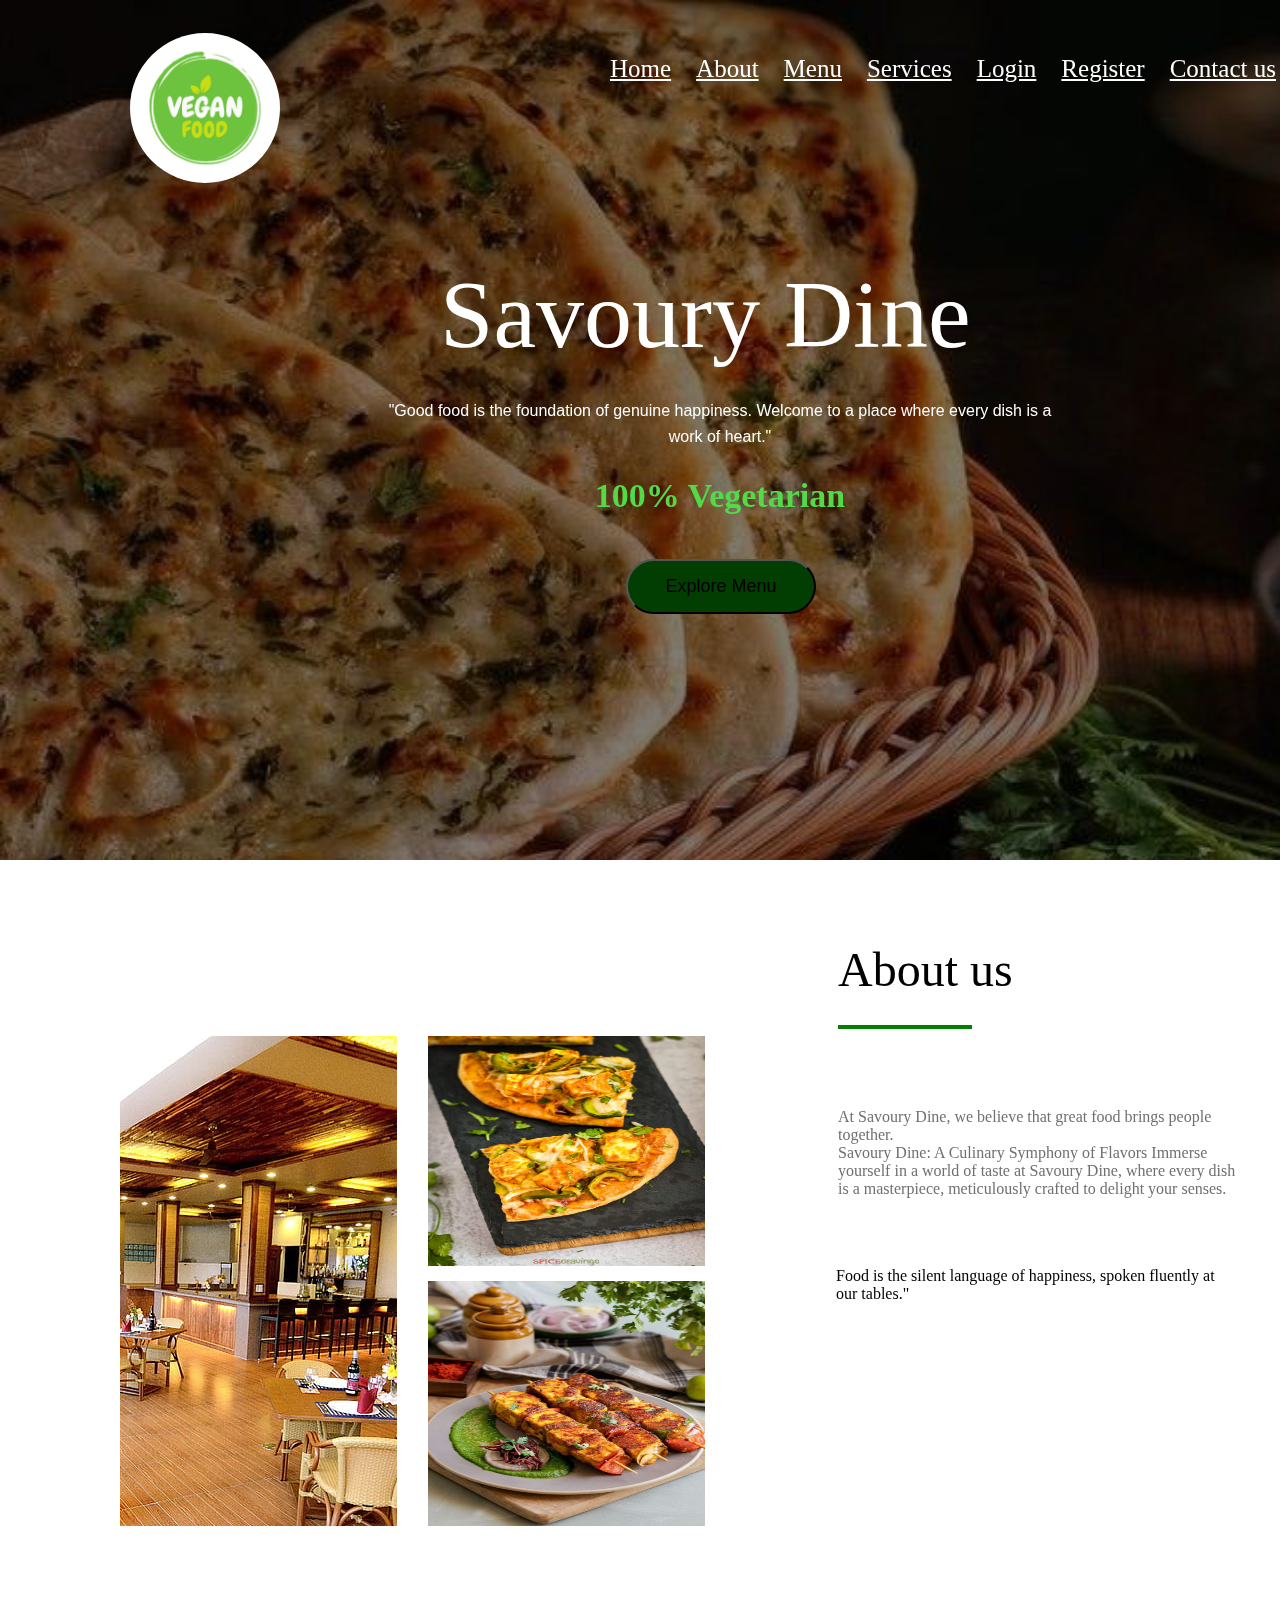
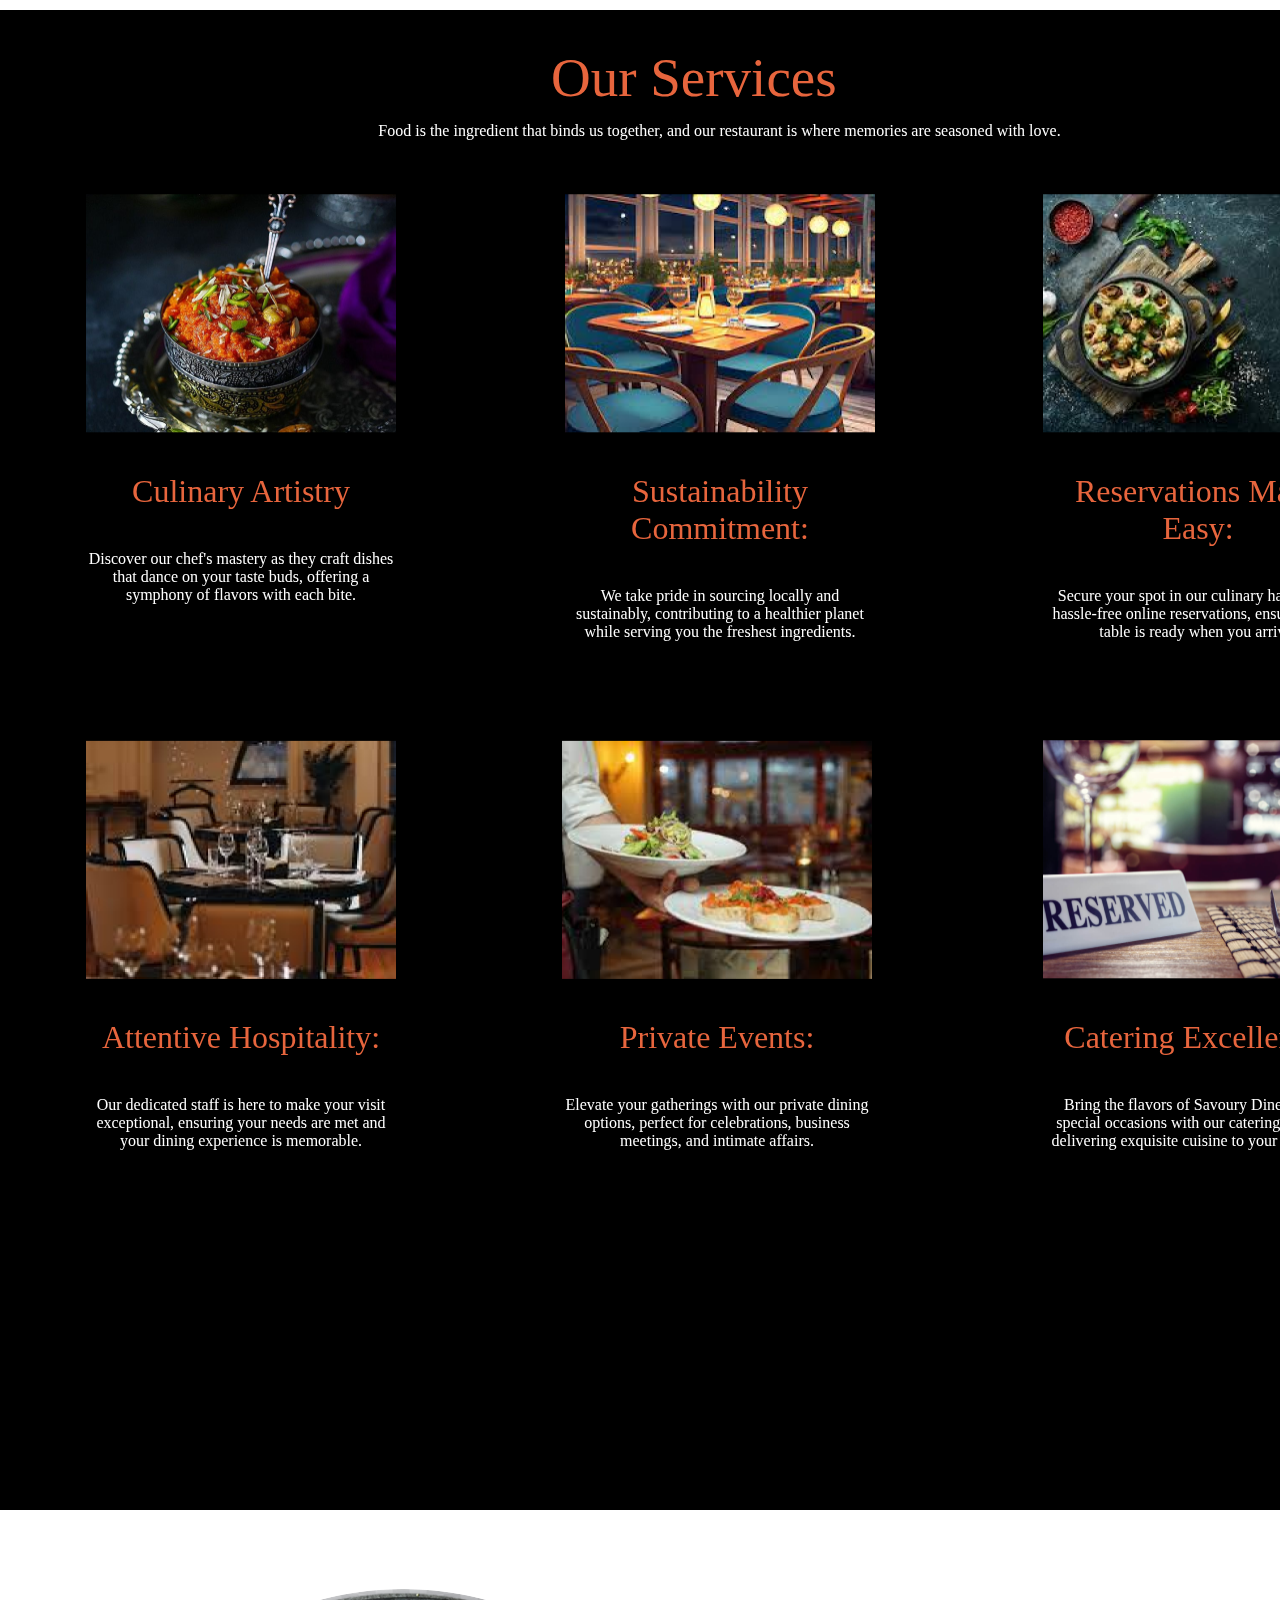
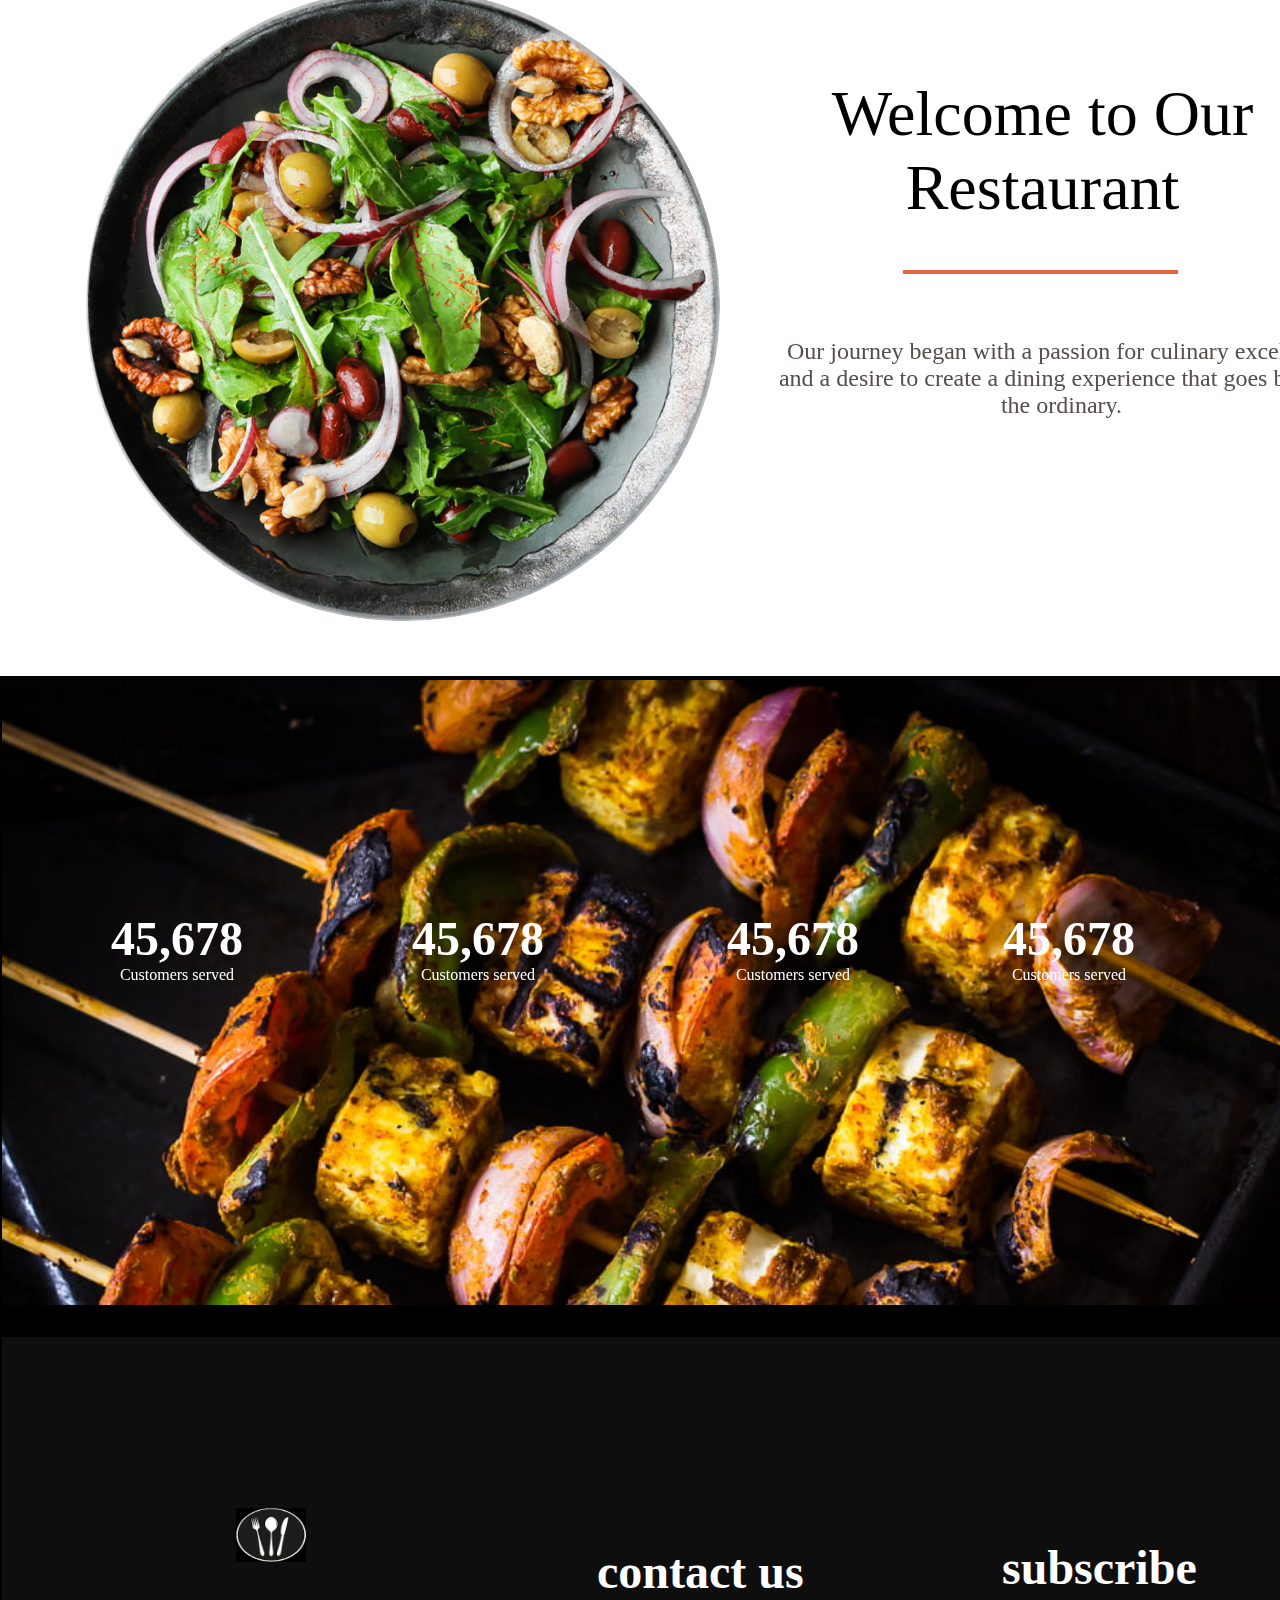
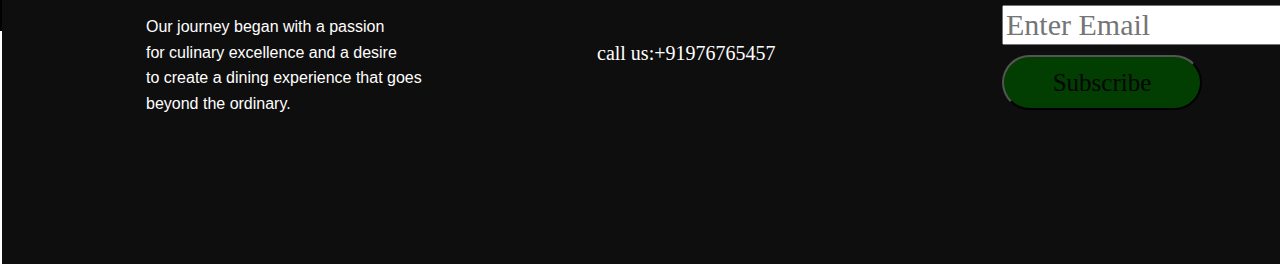
<file: index.html>
<!DOCTYPE html>
<html lang="en">

<head>
    <meta charset="UTF-8">
    <meta name="viewport" content="width=device-width, initial-scale=1.0">
    <title>Restaurant Website</title>
    <link rel="stylesheet" href="styles.css">

</head>

<body>
    <!-- navbar -->
    <nav class="NavBarLinks">
        <img src="images/l2.jpg"   style="height: 150px; width: 150px;border-radius: 1000px; " class="Logo"></div>
        <div class="NavLinks">
            <a href="#" class="Link">Home</a>
            <a href="#aboutUsSection" class="Link">About</a>
            <a href="menu.html" class="Link">Menu</a>
            <a href="#Title" class="Link">Services</a>
          <a href="login.html" class="Link">Login</a>
            <a href="register.html" class="Link">Register</a>
            <a href="#contact" class="Link">Contact us</a>
        </div>
    </nav>

    <!-- hero section -->
    <div class="Hero">
        <div class="slideshow-container">
            <div class="slide" style="background-image: url(images/c9261982e8a23606a5f7da6168f50986.jpg );"></div>
            <div class="slide" style="background-image: url(images/Ambiance1.jpg);"></div>
            <div class="slide" style="background-image: url(images/s22.jpg);"></div>
            <div class="slide" style="background-image: url(images/food.jpg);"></div>
            <div class="slide" style="background-image: url(images/Ambiance1.jpg);"></div>
            <!-- Add more slide divs with different background images as needed -->
        </div>

        <div class="Rectangle1"
            style="width: 1540px; height: 860px; left: 0px; top: 0px; position: absolute; background: rgba(0, 0, 0, 0.50)">
        </div>
        <div class="Group1" style="width: 1000px; height: 302px; left: 340px; top: 259px; position: absolute">
            <div class="heading">Savoury Dine</div>
            <div class="caption">"Good food is the foundation of genuine happiness. Welcome to a place where every dish
                is a work of heart."
            <p style="color:#51db47 ;font-size: 34px;font-weight: bold;font-family: lucida handwriting;">100% Vegetarian</p></div>
            <a href="menu.html">
                <button class="btn" style="top:300px">Explore Menu </button>
            </a>
        </div>
    </div>
    <div class="Desktop1">
        <div class="Rectangle7"
            style="width: 1540px; height: 955px; left: 0px; top: 3016px; position: absolute; background: rgba(0, 0, 0, 0.998)">
        </div>
        <!-- ServicesSection -->

        <div class="Rectangle6"
            style="width: 1540px; height: 1500px; left: 0px; top: 750px; position: absolute; mix-blend-mode: darken; background: #000000">
        </div>
    </div>

    <!-- About us section -->
    <div id="aboutUsSection">
        <div class="AboutUs" style="width: 1118px; height: 490px; left: 120px; top: 1036px; position: absolute">
            <div class="Content" style="width: 402px; height: 344px; left: 716px; top: 72px; position: absolute">
                
                <div class="OurJourneyBeganWithAPassionForCulinaryExcellenceAndADesireToCreateADiningExperienceThatGoesBeyondTheOrdinary"
                    style="width: 400px; left: 0px; top: 159px; position: absolute; color: #000000; font-size: 16px; font-family: Inria Serif; font-weight: 400; word-wrap: break-word">
                    Food is the silent language of happiness, spoken fluently at our tables."</div>
                <div class="At Savoury Dine WeBelieveThatGreatFoodBringsPeopleTogetherOurJourneyBeganWithAPassionForCulinaryExcellenceAndADesireToCreateADiningExperienceThatGoesBeyondTheOrdinary"
                    style="width: 400px; left: 2px; top: 0px; position: absolute; color: #717070; font-size: 16px; font-family: Inria Serif; font-weight: 400; word-wrap: break-word">
                    At Savoury Dine, we believe that great food brings people together.<br>Savoury Dine: A Culinary
                    Symphony of Flavors

                    Immerse yourself in a world of taste at Savoury Dine, where every dish is a masterpiece,
                    meticulously crafted to delight your senses.</div>
            </div>
            <img class="Rectangle4" style="width: 277px; height: 245px; left: 308px; top: 245px; position: absolute"
                src="images/IMG-20230911-WA0137.jpg" />
            <img class="Rectangle3" style="width: 277px; height: 230px; left: 308px; top: 0px; position: absolute"
                src="images/ab2.webp" />
            <div class="Rectangle2"
                style="width: 277px; height: 490px; left: 0px; top: 0px; position: absolute; background-image:url(images/Ambiance2.jpg)">
            </div>
        </div>
        <div class="Line1"
            style="width: 130px; height: 0px; left: 838px; top: 1025.45px; position: absolute; border: 2px green solid">
        </div>
        <div class="AboutUs"
            style="left: 838px; top: 942px; position: absolute; color: rgb(0, 0, 0); font-size: 48px; font-family: Oleo Script Swash Caps; font-weight: 400; word-wrap: break-word">
            About us</div>
    </div>

    <!-- service sections  -->
    <div id="Service-section">
        <div class="ServicesSection" style="width: 1267px; height: 1248px; left: 86px; top: 1500px; position: absolute">
            <div id="Title" style="width: 755px; height: 84.75px; left: 256px; top: 145.72px; position: absolute">
                <div class="OurServices"
                    style="width: 290px; height: 14.44px; left: 209px; top: 0px; position: absolute; color: #E7653D; font-size: 55px; font-family: Oleo Script Swash Caps; font-weight: 400;">
                    Our Services</div>
                <div class="caption"
                    style="width: 755px; height: 12.47px; left: 0px; top: 72.28px; position: absolute; text-align: center; color: white; font-size: 16px; font-family: Inria Serif; font-weight: 400; text-align: center;">
                    Food is the ingredient that binds us together, and our restaurant is where memories are seasoned
                    with love.<br /></div>
                <div class="Line2" style="width: 130px; height: 0px; left: 261px; top: 17.28px; position: absolute">
                </div>
            </div>
            <div class="Culinary Artistry"
                style="width: 1267px; height: 1004px; left: 0px; top: 294px; position: absolute">
                <div class="Culinary Artistry"
                    style="width: 310px; height: 458px; left: 0px; top: 0px; position: absolute; flex-direction: column; justify-content: flex-start; align-items: center; gap: 40px; display: inline-flex">
                    <img class="Rectangleservice" style="width: 310px; height: 239px" src="images/Rectangle 5gajarkahalwa.png" />
                    <div class="Culinary Artistry"
                        style="text-align: center; color: #E7653D; font-size: 32px; font-family: Oleo Script Swash Caps; font-weight: 400; word-wrap: break-word">
                        Culinary Artistry</div>
                    <div class="Discover our chef's mastery as they craft dishes that dance on your taste buds, offering a symphony of flavors with each bite."
                        style="width: 310px; text-align: center; color: white; font-size: 16px; font-family: Inria Serif; font-weight: 400; word-wrap: break-word">
                        Discover our chef's mastery as they craft dishes that dance on your taste buds, offering a
                        symphony of flavors with each bite.<br /></div>
                </div>
                <div class="Attentive Hospitality: "
                    style="width: 310px; height: 458px; left: 0px; top: 546px; position: absolute; flex-direction: column; justify-content: flex-start; align-items: center; gap: 40px; display: inline-flex">
                    <img class="Rectangleservice"  style="width: 310px; height: 239px"
                        src="images/Rectangle 5.png" />
                    <div class="Attentive Hospitality:"
                        style="text-align: center; color: #E7653D; font-size: 32px; font-family: Oleo Script Swash Caps; font-weight: 400; word-wrap: break-word">
                        Attentive Hospitality: </div>
                    <div class="Our dedicated staff is here to make your visit exceptional, ensuring your needs are met and your dining experience is memorable."
                        style="width: 310px; text-align: center; color: white; font-size: 16px; font-family: Inria Serif; font-weight: 400; word-wrap: break-word">
                        Our dedicated staff is here to make your visit exceptional, ensuring your needs are met and your
                        dining experience is memorable.<br /></div>
                </div>
                <div class="Private Events: "
                    style="width: 310px; height: 458px; left: 476px; top: 546px; position: absolute; flex-direction: column; justify-content: flex-start; align-items: center; gap: 40px; display: inline-flex">
                    <img class="Rectangleservice"  style="width: 310px; height: 239px"
                        src="images/Rectangle 5servie5.png" />
                    <div class="Private Events: "
                        style="text-align: center; color: #E7653D; font-size: 32px; font-family: Oleo Script Swash Caps; font-weight: 400;  word-wrap: break-word">
                        Private Events: </div>
                    <div class="Elevate your gatherings with our private dining options, perfect for celebrations, business meetings, and intimate affairs."
                        style="width: 310px; text-align: center; color: white; font-size: 16px; font-family: Inria Serif; font-weight: 400; word-wrap: break-word">
                        Elevate your gatherings with our private dining options, perfect for celebrations, business
                        meetings, and intimate affairs.<br /></div>
                </div>
                <div class="Catering Excellence:"
                    style="width: 310px; height: 458px; left: 957px; top: 546px; position: absolute; flex-direction: column; justify-content: flex-start; align-items: center; gap: 40px; display: inline-flex">
                    <img class="Rectangleservice"  style="width: 310px; height: 239px"
                        src="images/Rectangle 5service 6.png" />
                    <div class="Catering Excellence:"
                        style="text-align: center; color: #E7653D; font-size: 32px; font-family: Oleo Script Swash Caps; font-weight: 400; word-wrap: break-word">
                        Catering Excellence:</div>
                    <div class="Bring the flavors of Savoury Dine to your special occasions with our catering services, delivering exquisite cuisine to your doorstep."
                        style="width: 310px; text-align: center; color: white; font-size: 16px; font-family: Inria Serif; font-weight: 400; word-wrap: break-word">
                        Bring the flavors of Savoury Dine to your special occasions with our catering services,
                        delivering exquisite cuisine to your doorstep..<br /></div>
                </div>
                <div class="Sustainability Commitment: "
                    style="width: 310px; height: 458px; left: 479px; top: 0px; position: absolute; flex-direction: column; justify-content: flex-start; align-items: center; gap: 40px; display: inline-flex">
                    <img class="Rectangleservice"  style="width: 310px; height: 239px"
                        src="images/Rectangle 5servuce2.png" />
                    <div class="Sustainability Commitment: "
                        style="text-align: center; color: #E7653D; font-size: 32px; font-family: Oleo Script Swash Caps; font-weight: 400; word-wrap: break-word">
                        Sustainability Commitment: </div>
                    <div class="We take pride in sourcing locally and sustainably, contributing to a healthier planet while serving you the freshest ingredients."
                        style="width: 310px; text-align: center; color: white; font-size: 16px; font-family: Inria Serif; font-weight: 400; word-wrap: break-word">
                        We take pride in sourcing locally and sustainably, contributing to a healthier planet while
                        serving you the freshest ingredients.<br /></div>
                </div>
                <div class="Reservations Made Easy:"
                    style="width: 310px; height: 458px; left: 957px; top: 0px; position: absolute; flex-direction: column; justify-content: flex-start; align-items: center; gap: 40px; display: inline-flex">
                    <img class="Rectangleservice" style="width: 310px; height: 239px"
                        src="images/Rectangle 5service3.png" />
                    <div class="Reservations Made Easy:"
                        style="text-align: center; color: #E7653D; font-size: 32px; font-family: Oleo Script Swash Caps; font-weight: 400; word-wrap: break-word">
                        Reservations Made Easy:</div>
                    <div class=" Secure your spot in our culinary haven with hassle-free online reservations, ensuring your table is ready when you arrive."
                        style="width: 310px; text-align: center; color: white; font-size: 16px; font-family: Inria Serif; font-weight: 400; word-wrap: break-word">
                        Secure your spot in our culinary haven with hassle-free online reservations, ensuring your table
                        is ready when you arrive.<br /></div>
                </div>
            </div>
        </div>
    </div>

     <!-- WelcomeSection -->
    <div class="WelcomeSection" style="width: 1265px; height: 632px; left: 86px; top: 3189px; position: absolute">
        <div class="Rectangle8" style="width: 552px; height: 492px; left: 45px; top: 68px; position: absolute">
        </div>
        <img class="Ellipse1"
            style="width: 634px; height: 632px; left: 0px; top: 0px; position: absolute; border-radius: 9999px"
            src="images/Ellipse 1welcomsaldw.png" />
        <div class="Welcome" style="width: 590px; height: 454px; left: 675px; top: 88px; position: absolute">
            <div class="WelcomeToOurRestaurant"
                style="width: 563px; height: 180px; left: 0px; top: 0px; position: absolute; text-align: center; color: black; font-size: 64px; font-family: Oleo Script Swash Caps; font-weight: 400; word-wrap: break-word">
                Welcome to Our<br />Restaurant</div>
            <div class="OurJourneyBeganWithAPassionForCulinaryExcellenceAndADesireToCreateADiningExperienceThatGoesBeyondTheOrdinary"
                style="width: 579px; left: 11px; top: 261px; position: absolute; text-align: center; color: #564D4D; font-size: 24px; font-family: Inter; font-weight: 400; word-wrap: break-word">
                Our journey began with a passion for culinary excellence and a desire to create a dining experience
                that
                goes beyond the ordinary.<br /></div>
               
            <div class="Line3"
                style="width: 271.01px; height: 0px; left: 142px; top: 193px; position: absolute; border: 2px #E7653D solid">
            </div>
        </div>
    </div>
    <div class="Counters"
        style="width: 1540px; height: 634px; left: 2px; top: 3880px; position: absolute;background-size: cover; background-image: url(images/f1.jpg)">
        <div class="Counter"
            style="width: 276px; height: 98px; left: 37px; top: 218px; position: absolute; flex-direction: column; justify-content: center; align-items: center; display: inline-flex">
            <div class="678"
                style="color: white; font-size: 48px; font-family: Oleo Script Swash Caps; font-weight: 700; word-wrap: break-word">
                45,678</div>
            <div class="CustomersServed"
                style="color: white; font-size: 16px; font-family: Inria Serif; font-weight: 400; word-wrap: break-word">
                Customers served</div>
        </div>
        <div class="Counter"
            style="width: 276px; height: 98px; left: 338px; top: 218px; position: absolute; flex-direction: column; justify-content: center; align-items: center; display: inline-flex">
            <div class="678"
                style="color: white; font-size: 48px; font-family: Oleo Script Swash Caps; font-weight: 700; word-wrap: break-word">
                45,678</div>
            <div class="CustomersServed"
                style="color: white; font-size: 16px; font-family: Inria Serif; font-weight: 400; word-wrap: break-word">
                Customers served</div>
        </div>
        <div class="Counter"
            style="width: 276px; height: 98px; left: 929px; top: 218px; position: absolute; flex-direction: column; justify-content: center; align-items: center; display: inline-flex">
            <div class="678"
                style="color: white; font-size: 48px; font-family: Oleo Script Swash Caps; font-weight: 700; word-wrap: break-word">
                45,678</div>
            <div class="CustomersServed"
                style="color: white; font-size: 16px; font-family: Inria Serif; font-weight: 400; word-wrap: break-word">
                Customers served</div>
        </div>
        <div class="Counter"
            style="width: 276px; height: 98px; left: 653px; top: 218px; position: absolute; flex-direction: column; justify-content: center; align-items: center; display: inline-flex">
            <div class="678"
                style="color: white; font-size: 48px; font-family: Oleo Script Swash Caps; font-weight: 700; word-wrap: break-word">
                45,678</div>
            <div class="CustomersServed"
                style="color: white; font-size: 16px; font-family: Inria Serif; font-weight: 400; word-wrap: break-word">
                Customers served</div>
        </div>
        <div class="Rectangle9"
            style="width: 1440px; height: 406px; left: 0px; top: 3px; position: absolute; background:url(images/)">
        </div>
    </div>


    <!-- Footer -->

    <div class="FooterTop" id="contact"
        style="width: 1538px; height: 559px; left: 2px; top: 4505px; position: absolute; background: rgb(0, 0, 0)">
        <div class="Rectangle10"
            style="width: 1540px; height: 527px; left: 0px; top: 32px; position: absolute; background: #0F0E0E">
        </div>
        <div class="Frame1"
            style="left: 114px; top: 170px; position: absolute; flex-direction: column; justify-content: flex-start; align-items: flex-start; gap: 43px; display: inline-flex">
            <img src="images/loginicon.jpg" alt="Logo" class="Logo">
            <div class="caption" style="text-align: justify;">Our journey began with a passion<br>
                for culinary excellence
                and a desire <br>to create a dining experience that goes <br>beyond the ordinary.<br /></div>
        </div>
        <div class="Frame4" style="width: 371px; height: 102px"></div>
        <div class="Frame3"
            style="left: 595px; top: 239px; position: absolute; flex-direction: column; justify-content: flex-start; align-items: flex-start; gap: 43px; display: inline-flex">
            <div class="ContactUs"
                style="color: white; font-size: 48px; font-family: Oleo Script Swash Caps; font-weight: 700; word-wrap: break-word">
                contact us</div>
            <div class="CallUs91976765457"
                style="width: 390px; height: 94px; color: white; font-size: 20px; font-family: Inria Serif; font-weight: 400; word-wrap: break-word">
                call us:+91976765457<br /><br /></div>
        </div>
        <div class="Frame4"
            style="left: 1000px; top: 235px;   position: absolute; flex-direction: column; justify-content: flex-start; align-items: flex-start; gap: 43px; display: inline-flex">
            <div class="Subscribe"
                style="color: white; font-size: 48px;  font-family: Oleo Script Swash Caps; font-weight: 700; word-wrap: break-word">
                subscribe</div>
        </div>
        <div class="Group2" style="width: 380px; height: 84px; left: 1000px; top: 300px; position: absolute">
            
                <input type="email" id="email-input" placeholder="Enter Email" style="color: rgb(0, 0, 0); font-size: 30px; font-family: Inter; font-weight: 400; word-wrap: break-word">
            
            <button class="btn" type="submit" id="subscribe-button" style="width: 200px; left: 0px; top: 50px; position: absolute; text-align: center; color: #060606; font-size: 25px; font-family: Kaisei Decol; font-weight: 400;">
                Subscribe
            </button>
        </div>
        
    </div>
    </div>

    <script src="frontend.js"></script>

</body>

</html>
</file>
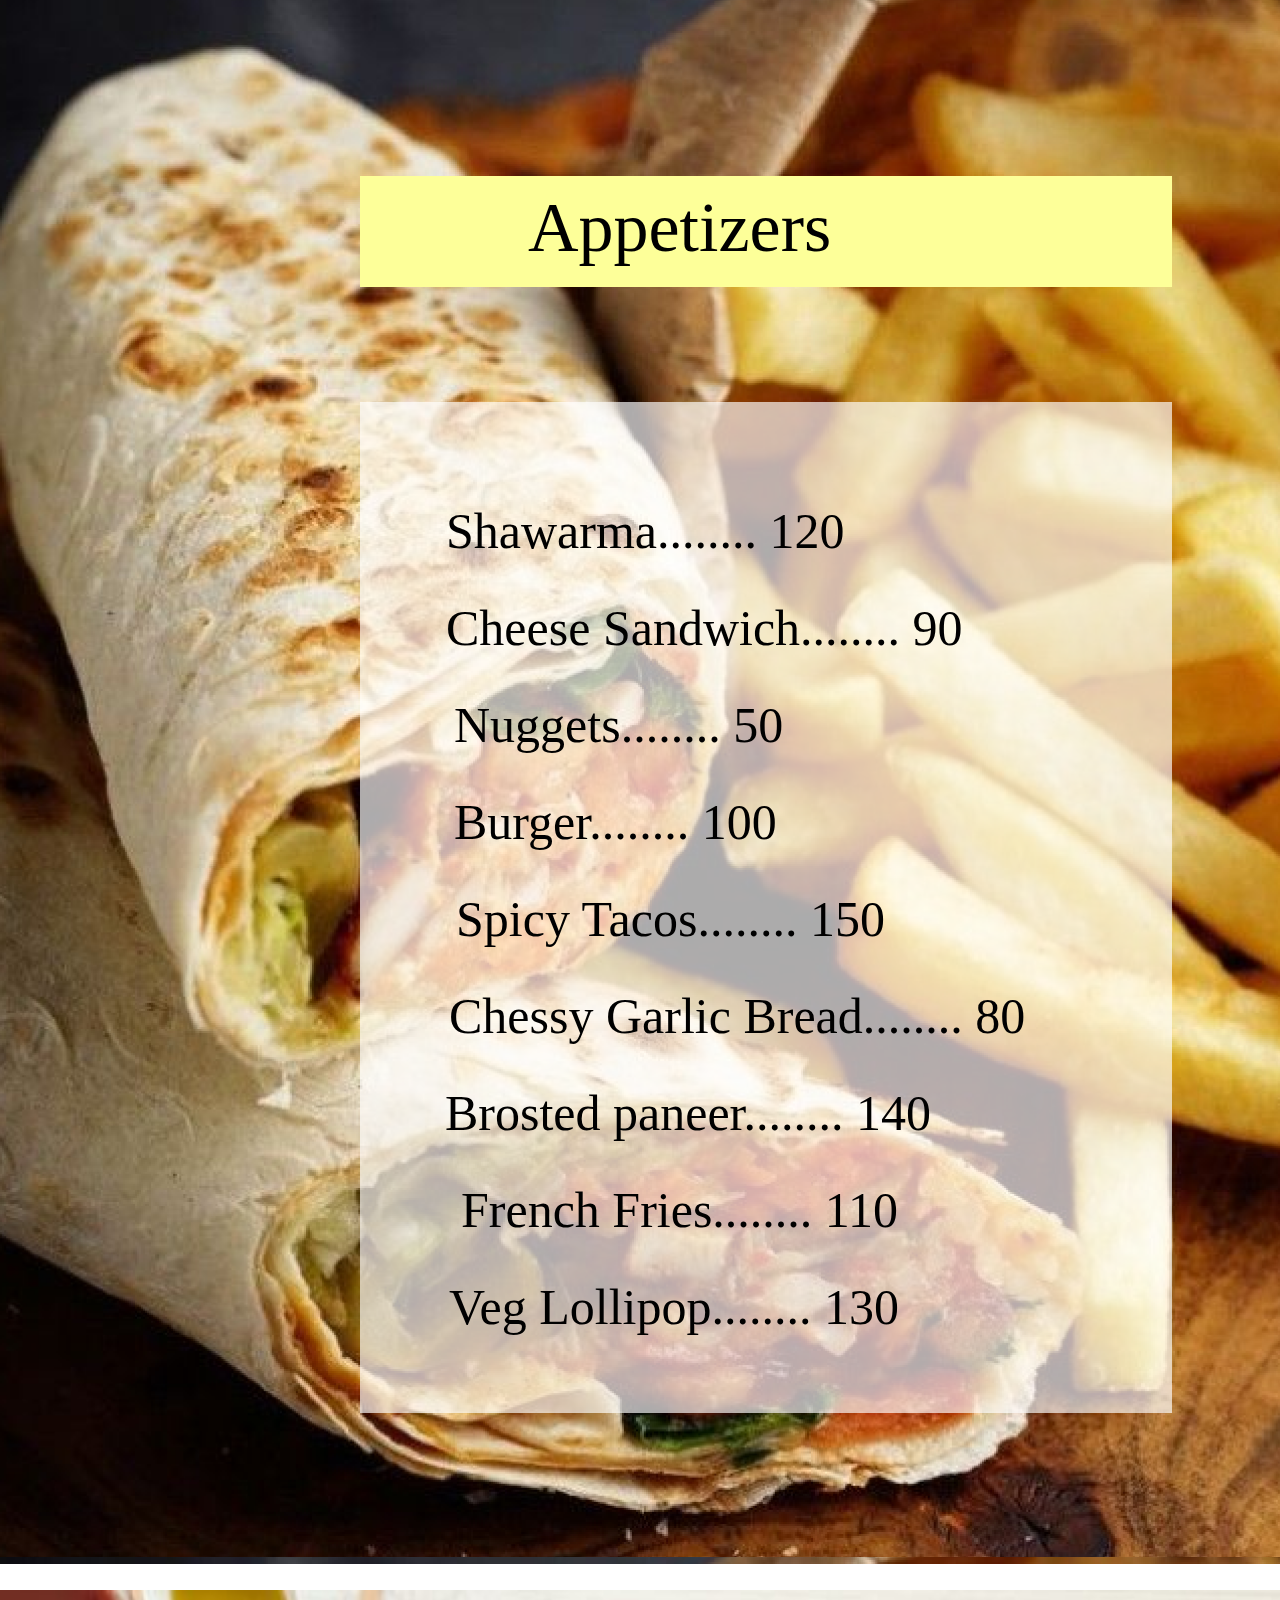
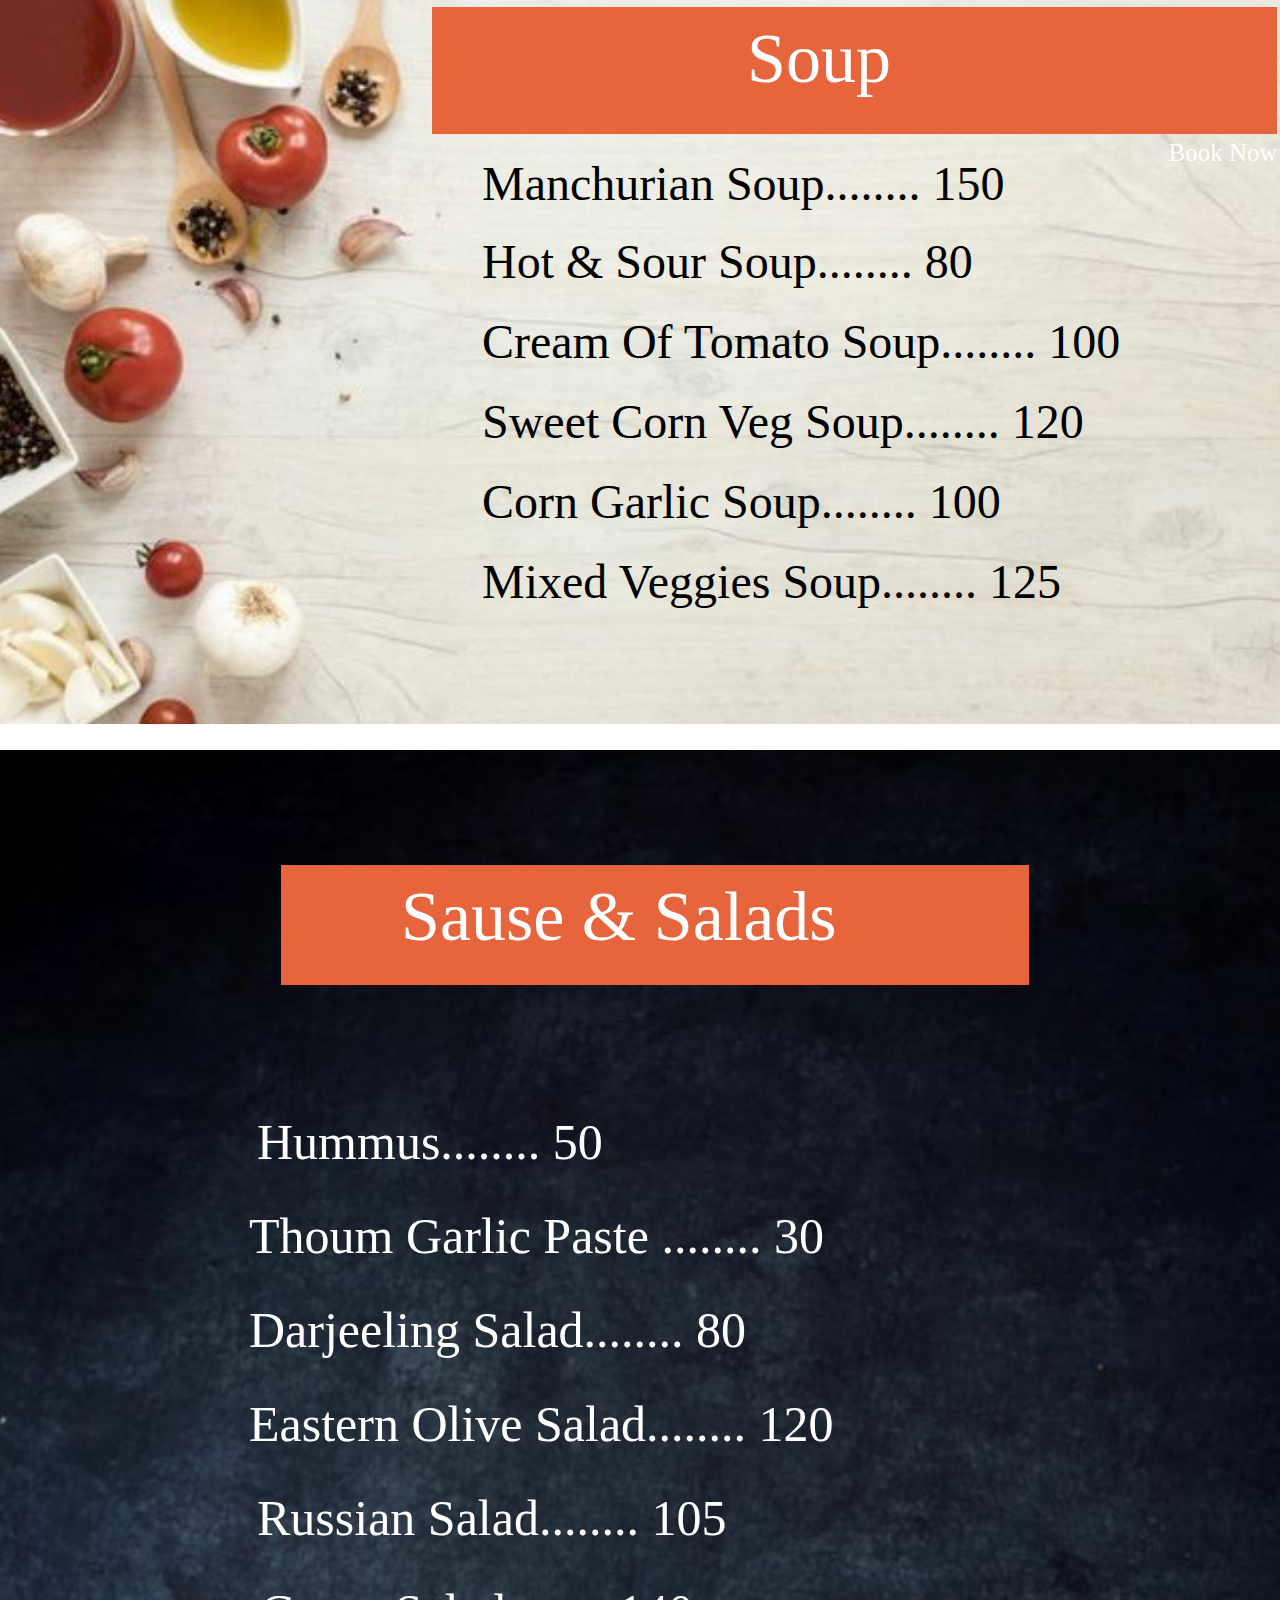
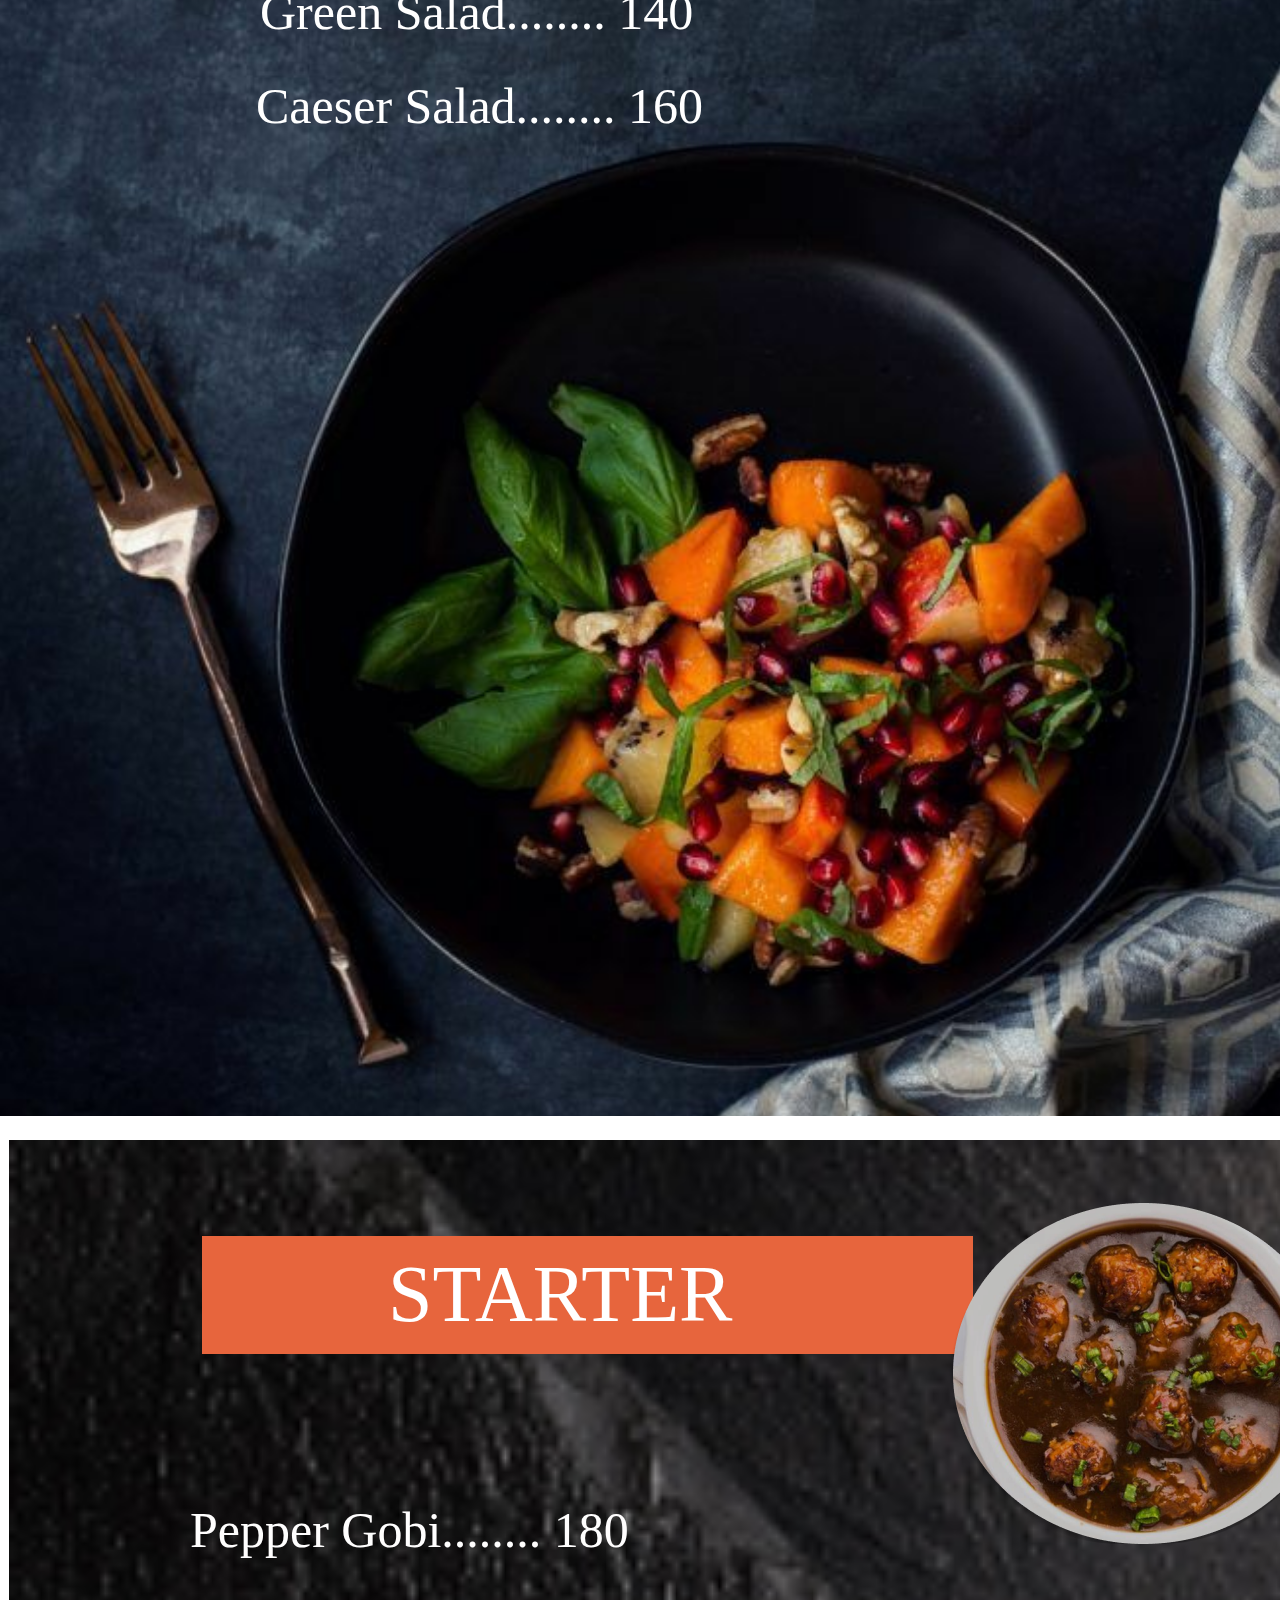
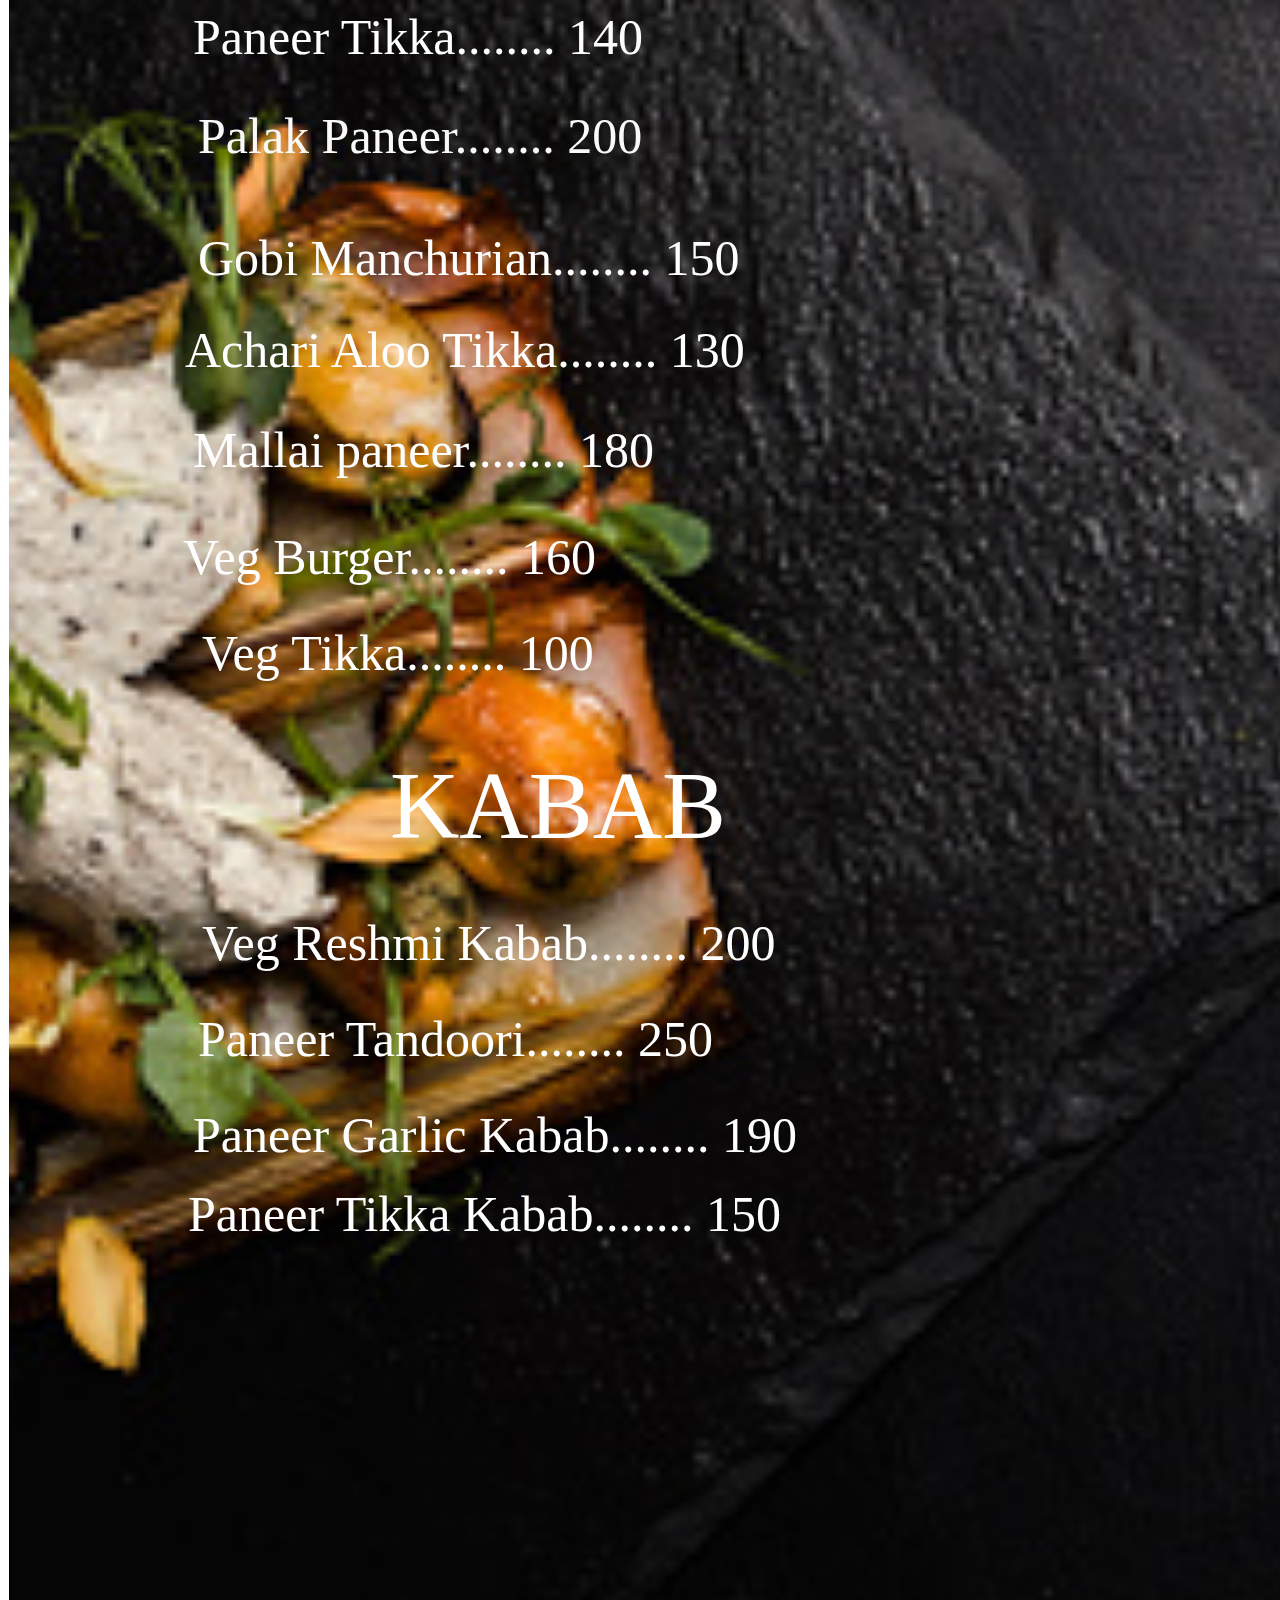
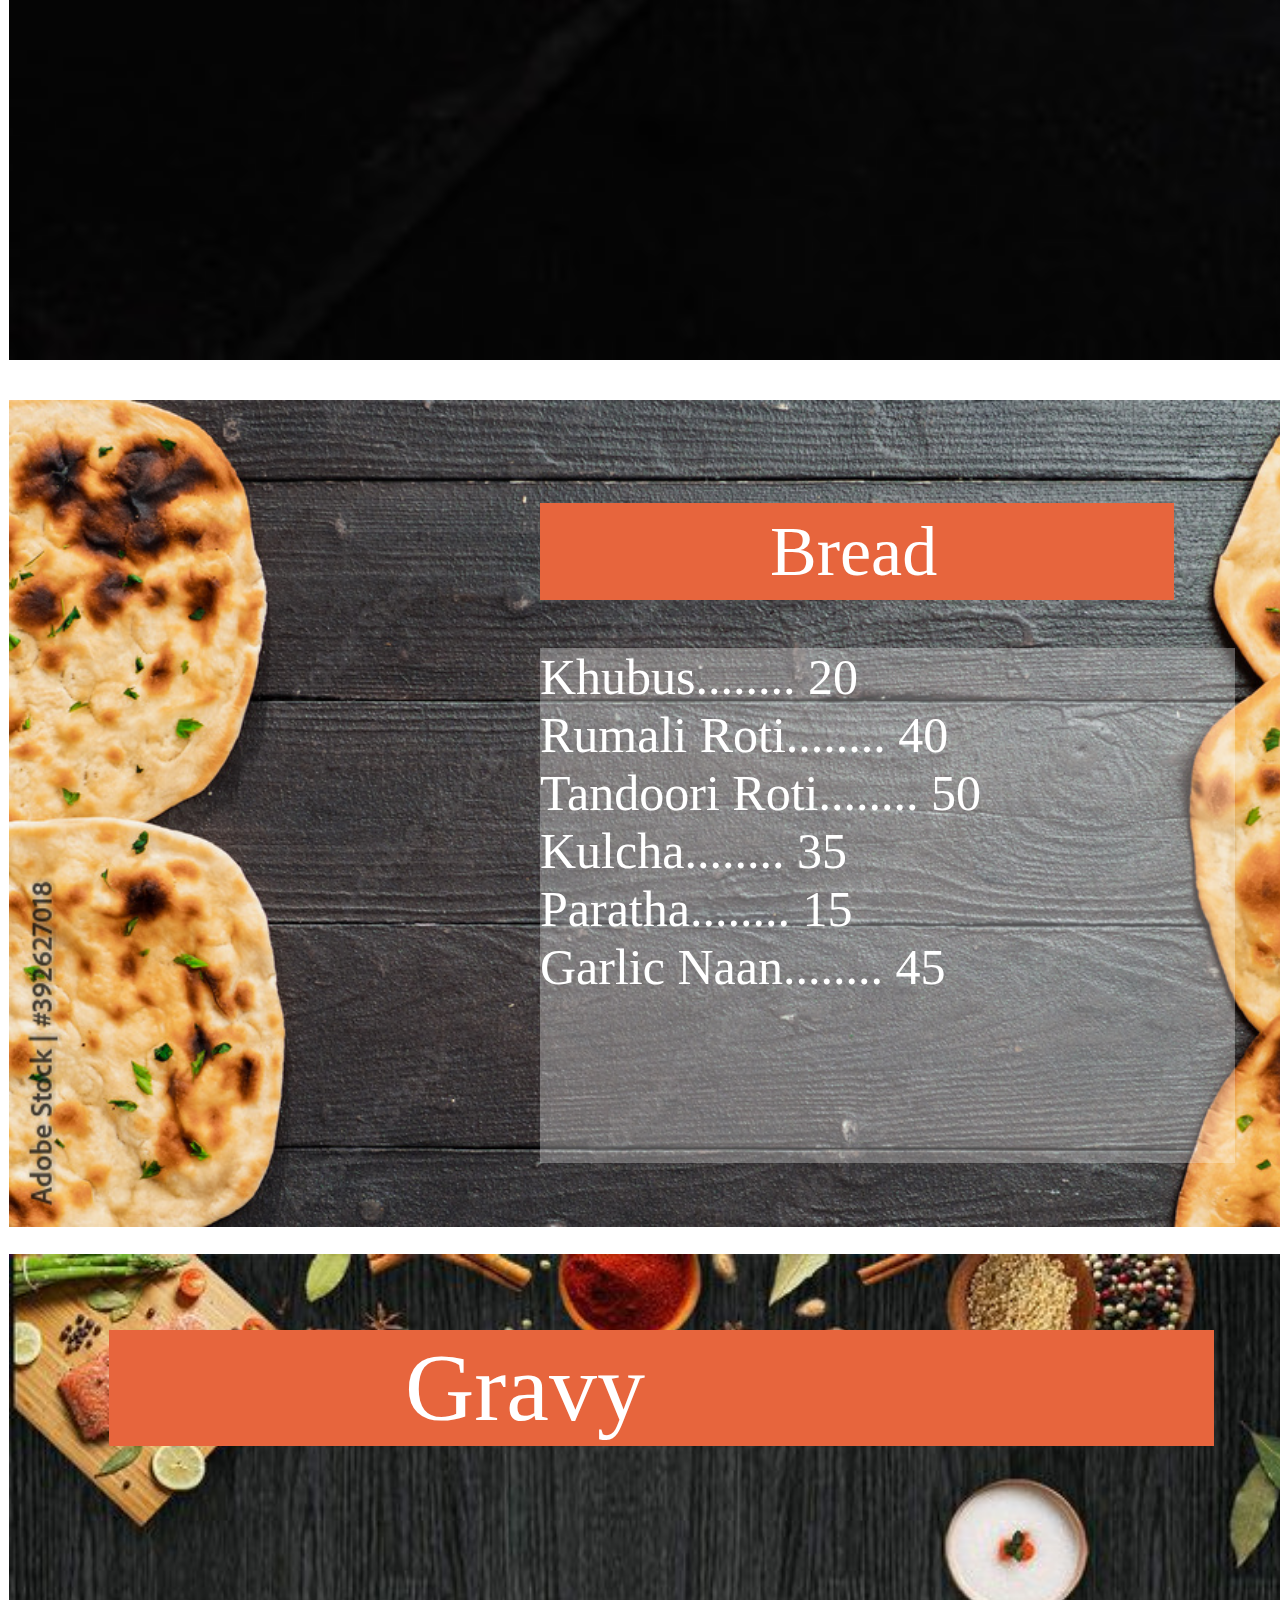
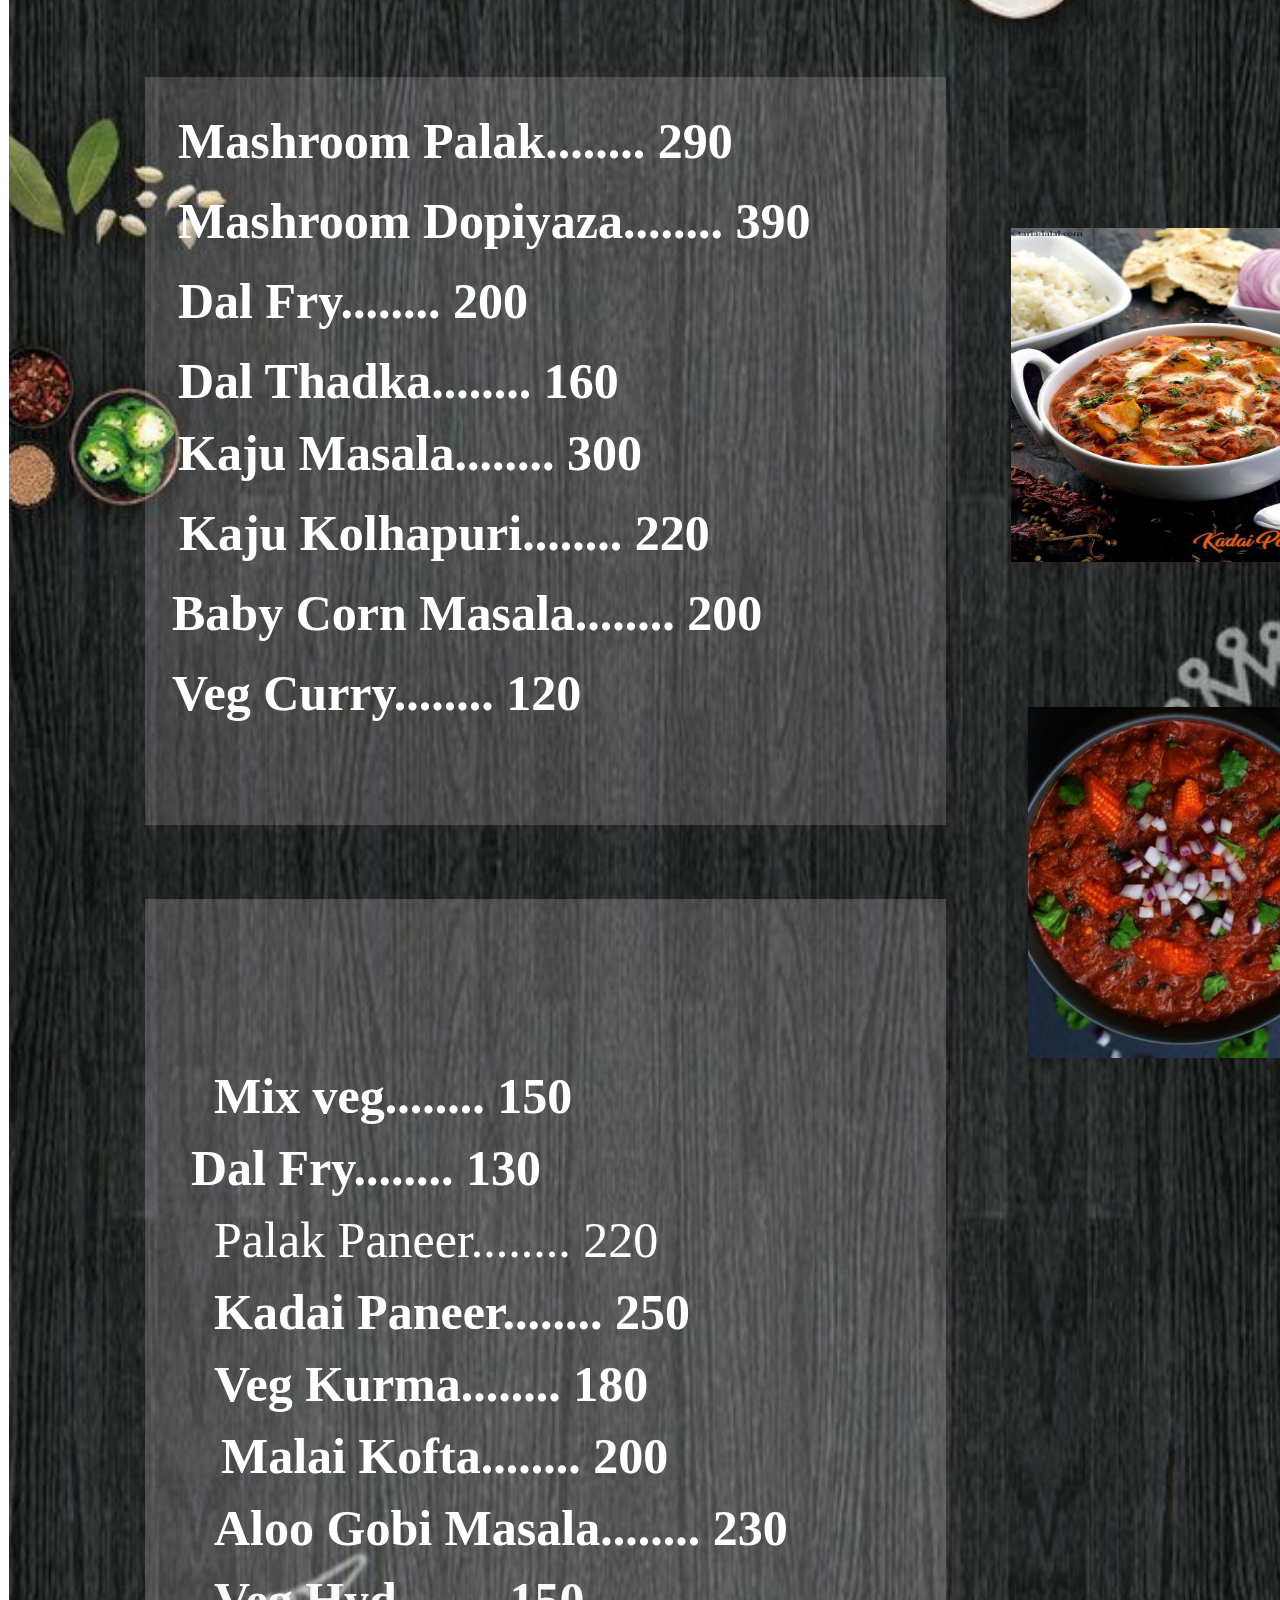
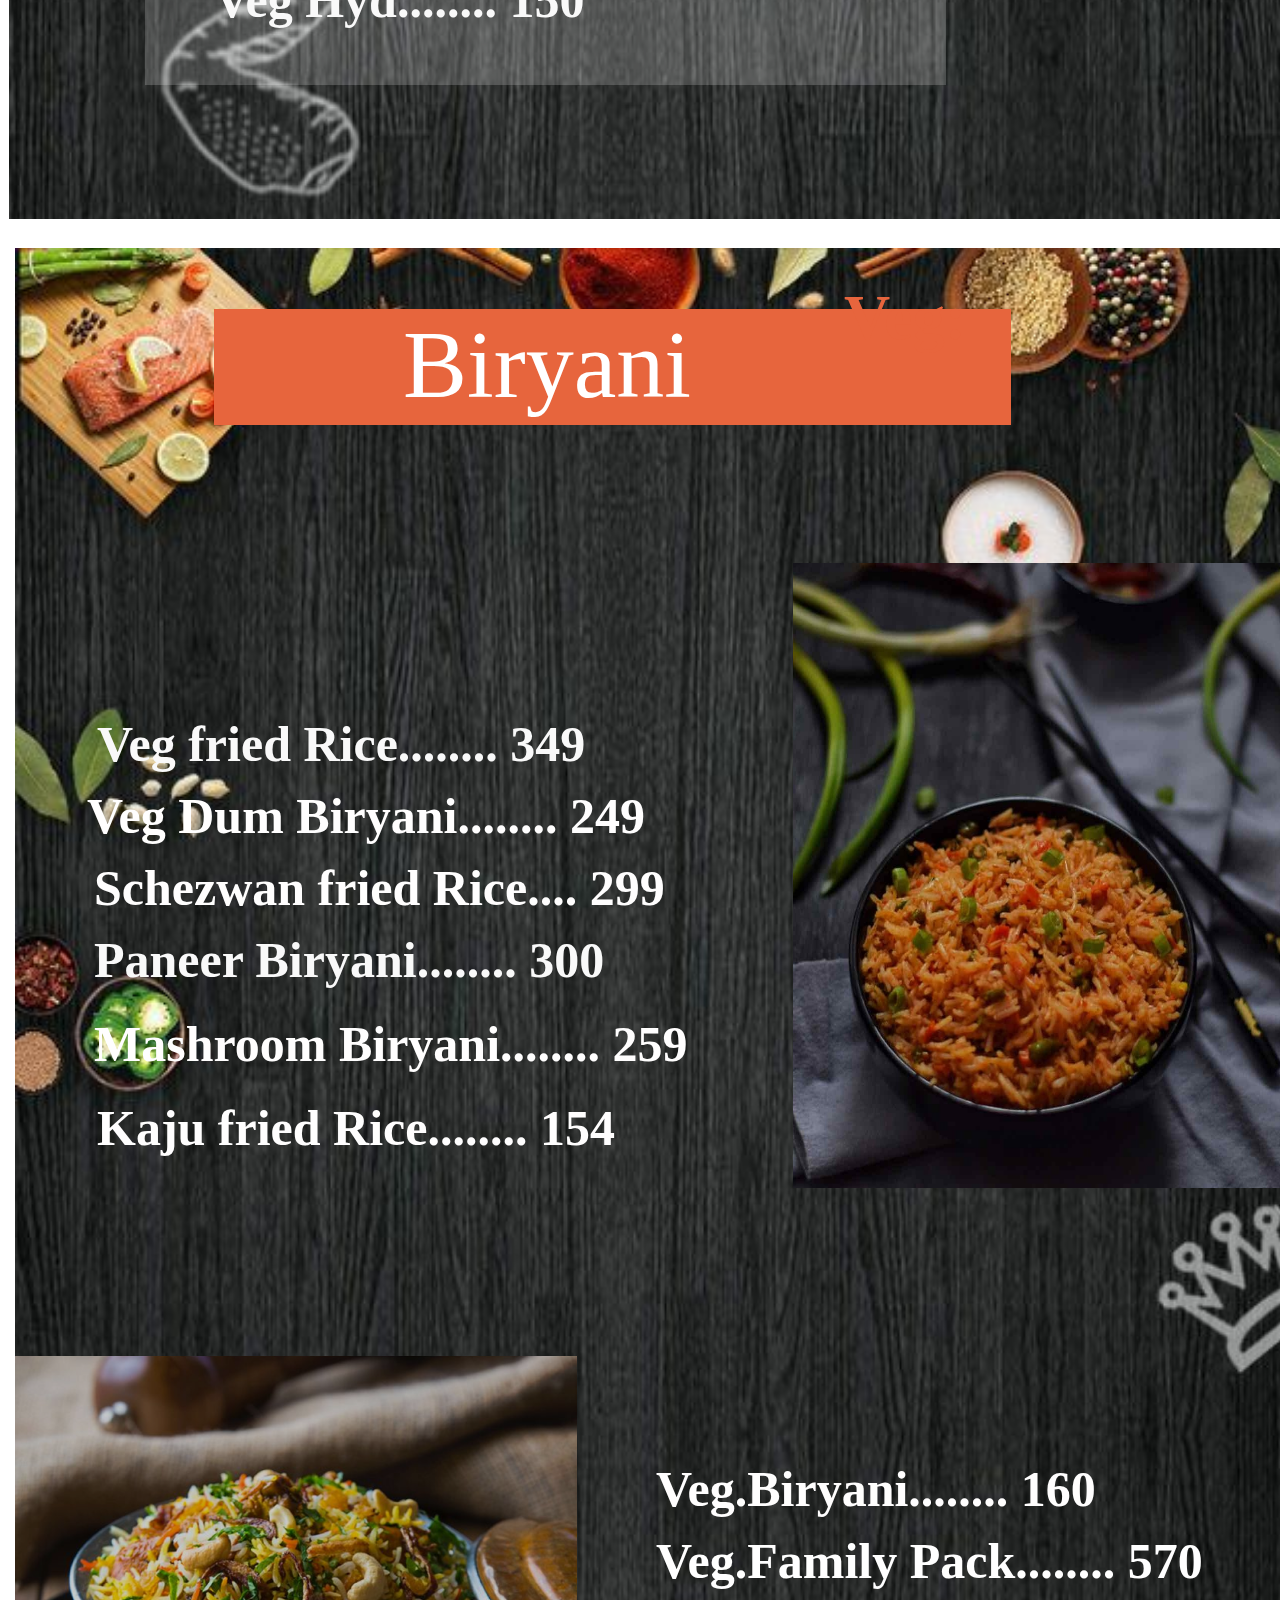
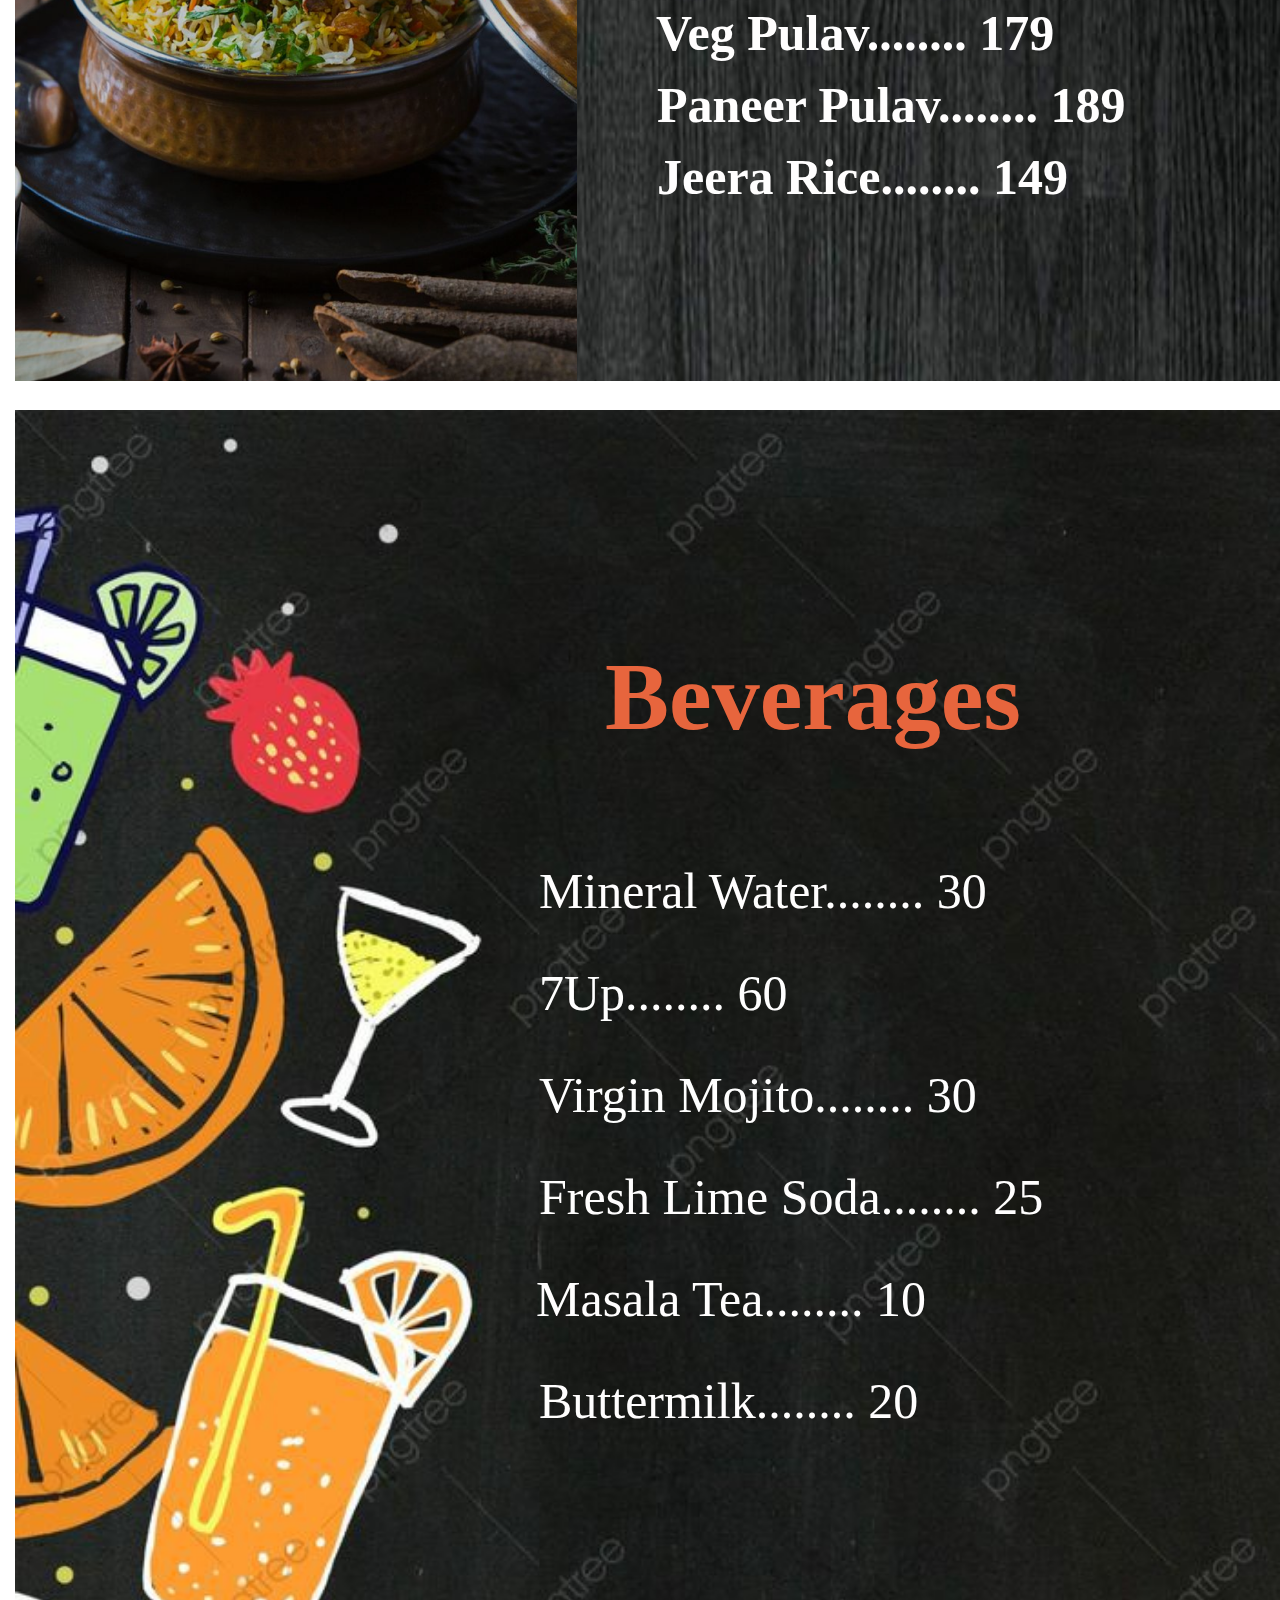
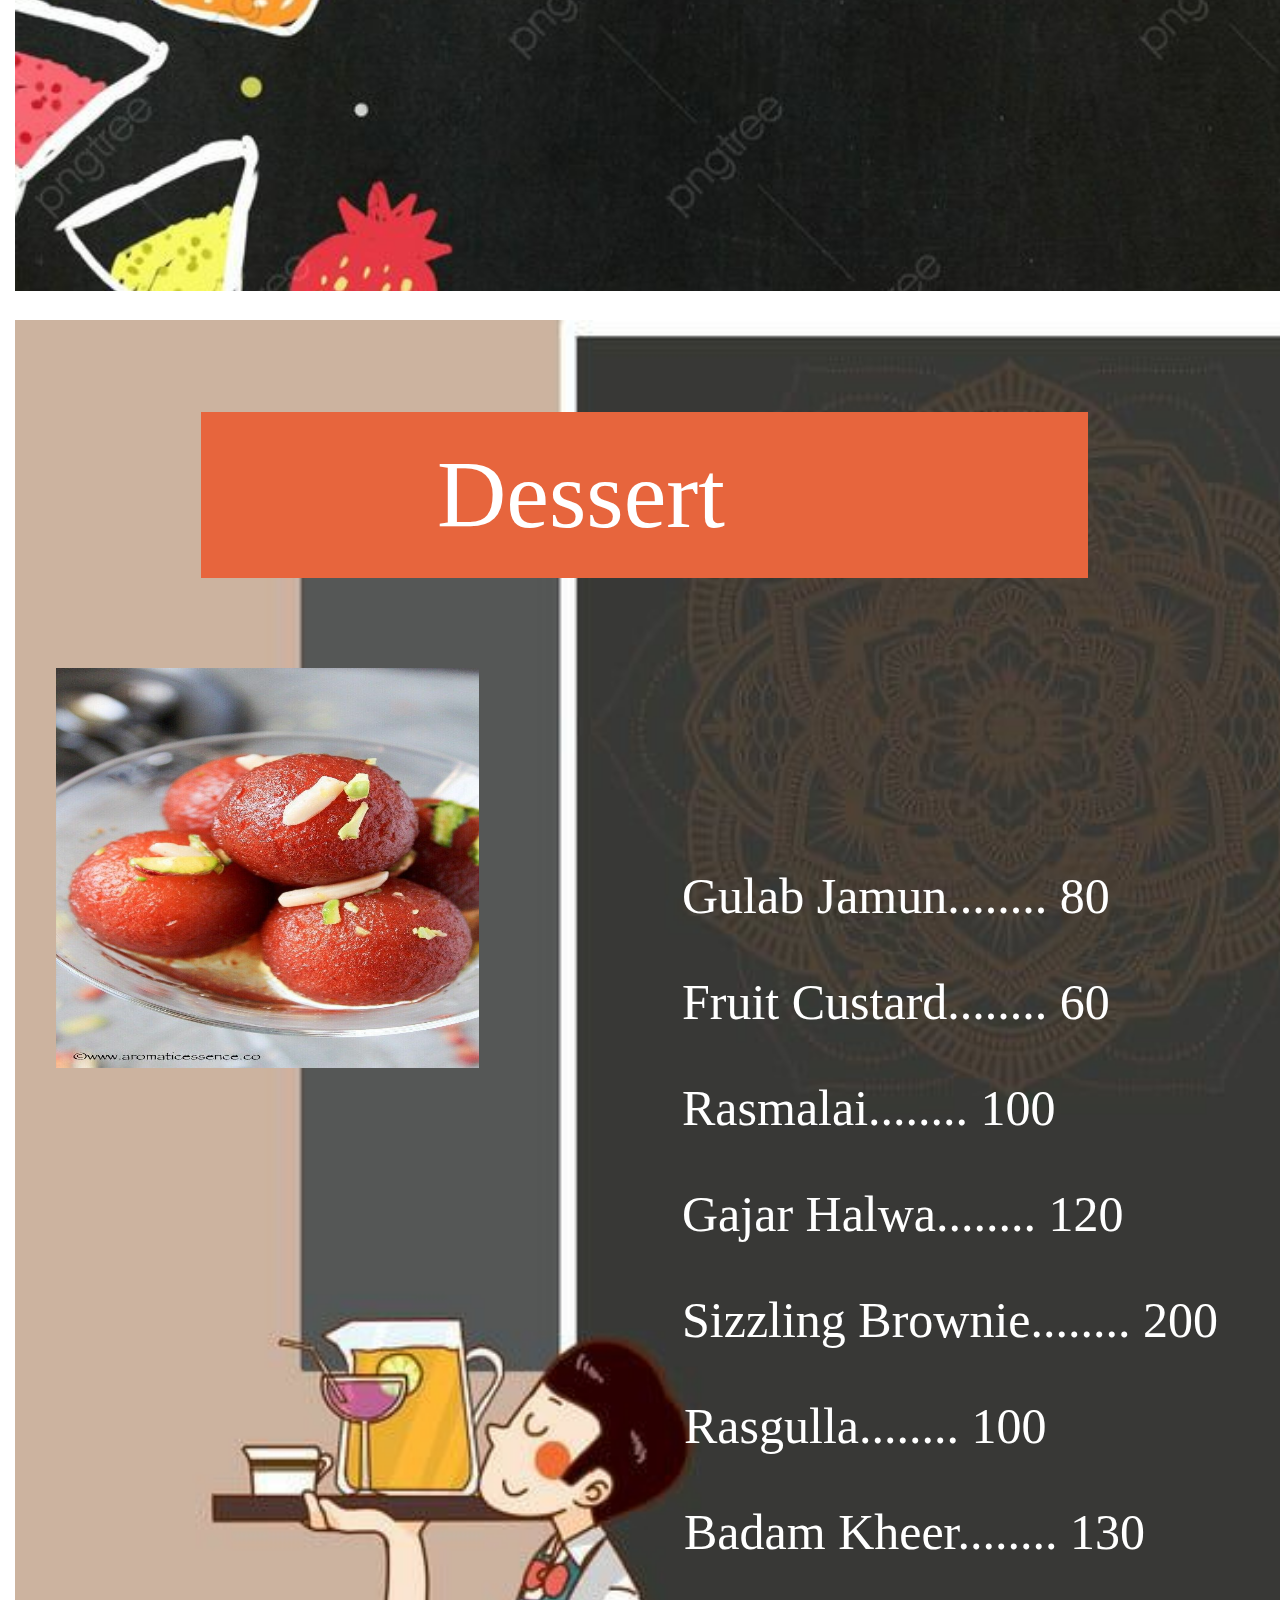
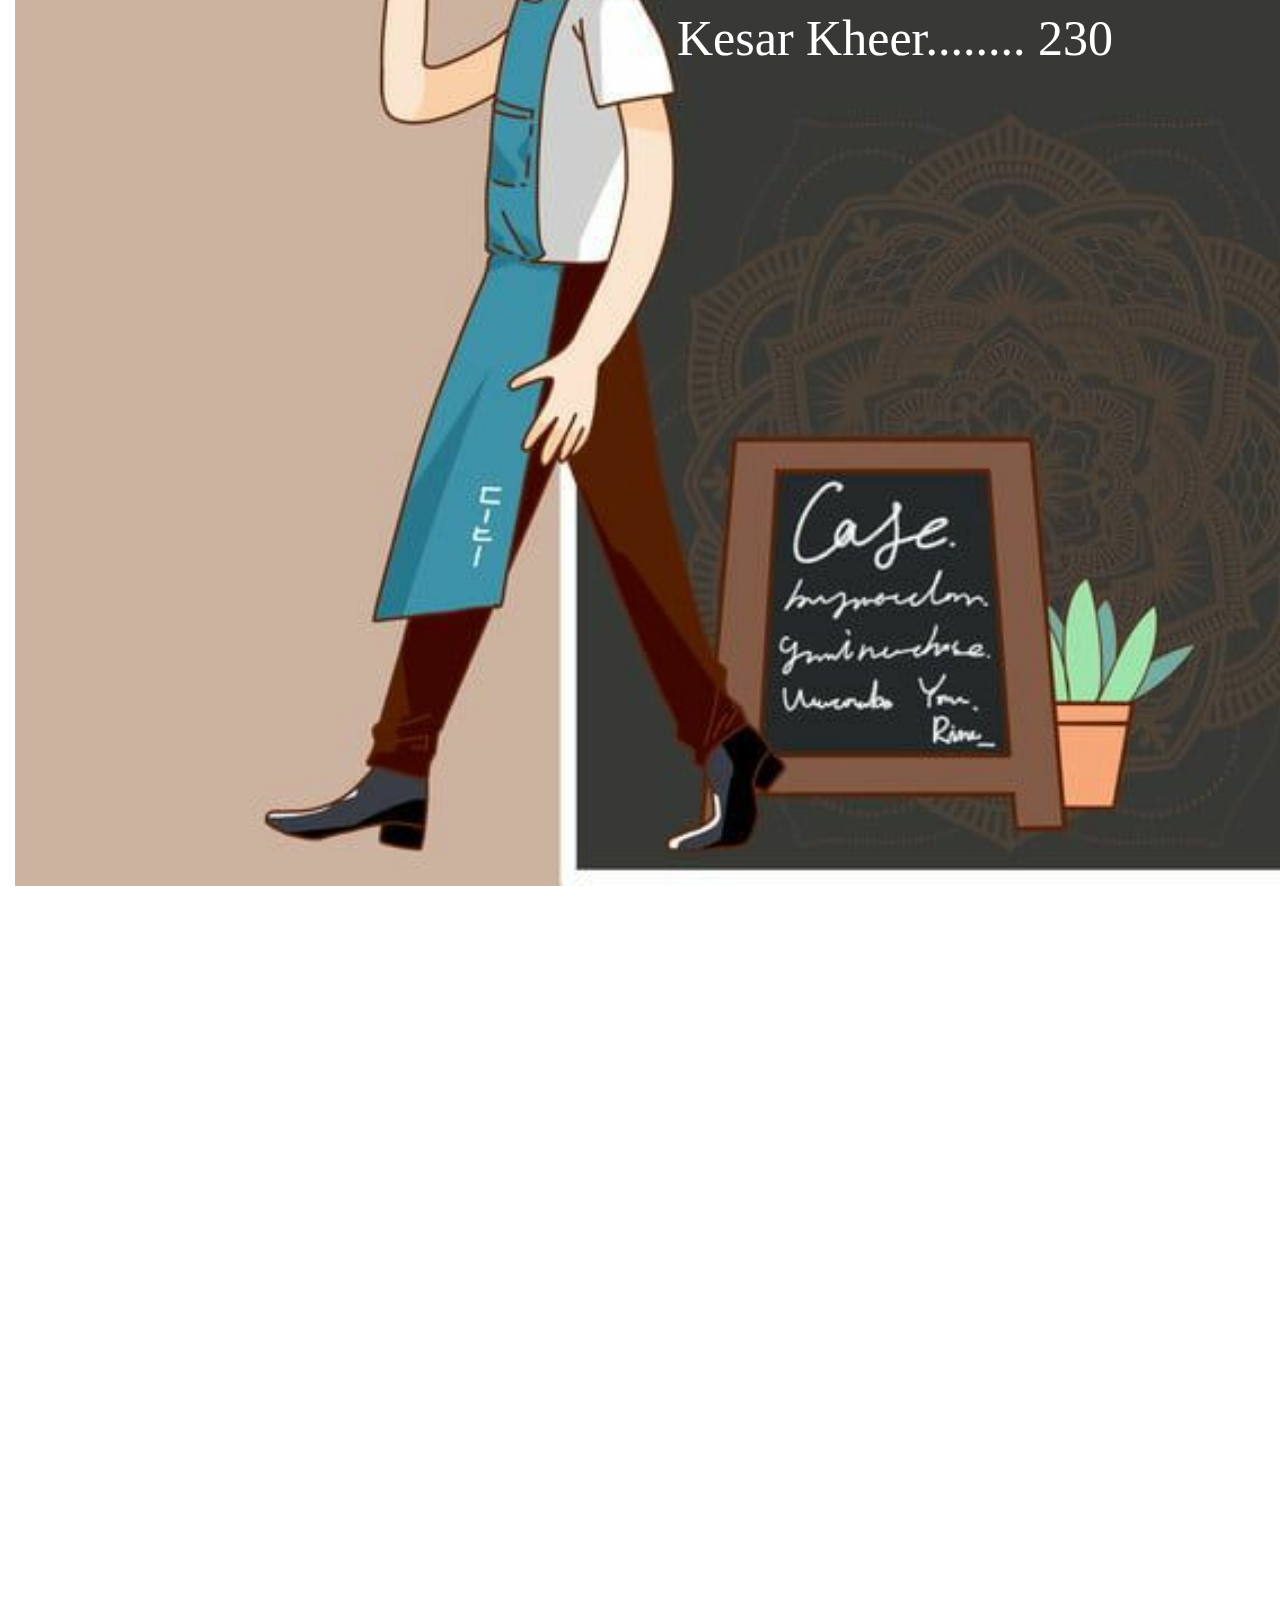
<file: allmenu.html>
<!DOCTYPE html>
<html lang="en">
<head>
    <meta charset="UTF-8">
    <meta name="viewport" content="width=device-width, initial-scale=1.0">
    <title>Document</title>
    <link rel="stylesheet" href="styles.css">
</head>
<body>
    <div style="width: 1349px; height: 18283px; position: relative">
       <!-- appetizers -->
       
        <div style="padding-top: 176px; padding-bottom: 151px; padding-left: 373px; padding-right: 153px; left: -13px; top: 0px; position: absolute; background-image: url(images/fast\ foodAppertizer.png); flex-direction: column; justify-content: flex-end; align-items: flex-end; gap: 115px; display: inline-flex">
          <div style="align-self: stretch; height: 104px; padding-bottom: 7px; padding-left: 168px; padding-right: 246px; background: #FDFF99; justify-content: flex-start; align-items: center; display: inline-flex">
            <div style="color: black; font-size: 70px; font-family: Figma Hand; font-weight: 400; word-wrap: break-word">Appetizers</div>
          </div>
          <div style="width: 812px; height: 1011px; position: relative; background: rgba(255, 255, 255, 0.67)">
            <div style="left: 86px; top: 100px; position: absolute; color: black; font-size: 50px; font-family: Kaisei Tokumin; font-weight: 500; word-wrap: break-word">Shawarma........                         120</div>
            <div style="left: 86px; top: 197px; position: absolute; color: black; font-size: 50px; font-family: Kaisei Tokumin; font-weight: 500; word-wrap: break-word">Cheese Sandwich........             90</div>
            <div style="width: 634px; height: 72px; left: 94px; top: 294px; position: absolute; color: black; font-size: 50px; font-family: Kaisei Tokumin; font-weight: 500; word-wrap: break-word">Nuggets........                              50</div>
            <div style="left: 94px; top: 391px; position: absolute; color: black; font-size: 50px; font-family: Kaisei Tokumin; font-weight: 500; word-wrap: break-word">Burger........                                100</div>
            <div style="left: 85px; top: 682px; position: absolute; color: black; font-size: 50px; font-family: Kaisei Tokumin; font-weight: 500; word-wrap: break-word">Brosted paneer........               140</div>
            <div style="left: 96px; top: 488px; position: absolute; color: black; font-size: 50px; font-family: Kaisei Tokumin; font-weight: 500; word-wrap: break-word">Spicy Tacos........                     150</div>
            <div style="width: 671px; left: 89px; top: 585px; position: absolute; color: black; font-size: 50px; font-family: Kaisei Tokumin; font-weight: 500; word-wrap: break-word">Chessy Garlic Bread........         80</div>
            <div style="left: 101px; top: 779px; position: absolute; color: black; font-size: 50px; font-family: Kaisei Tokumin; font-weight: 500; word-wrap: break-word">French Fries........                     110</div>
            <div style="left: 89px; top: 876px; position: absolute; color: black; font-size: 50px; font-family: Kaisei Tokumin; font-weight: 500; word-wrap: break-word">Veg Lollipop........             130</div>
          </div>
        </div>

         <!-- sause & salad -->
        <div style="width: 1340px; height: 1966px; left: -5px; top: 2350px; position: absolute;background-size: cover; background-image: url(images/sause&saladBG.jpg)">
          <div style="padding-top: 12px; padding-bottom: 28px; padding-left: 120px; padding-right: 192px; left: 286px; top: 115px; position: absolute; background: #E7653D; justify-content: flex-start; align-items: center; display: inline-flex">
            <div style="color: white; font-size: 70px; font-family: Figma Hand; font-weight: 400; word-wrap: break-word">Sause & Salads</div>
          </div>
          <div style="left: 262px; top: 363px; position: absolute; color: white; font-size: 50px; font-family: Kaisei Tokumin; font-weight: 500; word-wrap: break-word">Hummus........                                           50</div>
          <div style="left: 935px; top: 437px; position: absolute; color: white; font-size: 50px; font-family: Kaisei Tokumin; font-weight: 500; word-wrap: break-word"> </div>
          <div style="left: 254px; top: 457px; position: absolute; color: white; font-size: 50px; font-family: Kaisei Tokumin; font-weight: 500; word-wrap: break-word">Thoum Garlic Paste ........                      30</div>
          <div style="left: 254px; top: 551px; position: absolute; color: white; font-size: 50px; font-family: Kaisei Tokumin; font-weight: 500; word-wrap: break-word">Darjeeling Salad........                             80</div>
          <div style="left: 254px; top: 645px; position: absolute; color: white; font-size: 50px; font-family: Kaisei Tokumin; font-weight: 500; word-wrap: break-word">Eastern Olive Salad........                    120</div>
          <div style="left: 262px; top: 739px; position: absolute; color: white; font-size: 50px; font-family: Kaisei Tokumin; font-weight: 500; word-wrap: break-word">Russian Salad........                               105</div>
          <div style="left: 265px; top: 833px; position: absolute; color: white; font-size: 50px; font-family: Kaisei Tokumin; font-weight: 500; word-wrap: break-word">Green Salad........                                  140</div>
          <div style="left: 261px; top: 927px; position: absolute; color: white; font-size: 50px; font-family: Kaisei Tokumin; font-weight: 500; word-wrap: break-word">Caeser Salad........    160</div>
        </div>
        
        <!-- soup section  -->
        <div style="width: 1340px; height: 734px; left: -13px; top: 1590px; position: absolute; background: linear-gradient(0deg,  0%,  100%);background-size: cover; background-image: url(images/soupBg.jpg)">
          <div style="left: 495px; top: 166px; position: absolute; color: black; font-size: 48px; font-family: Kaisei Tokumin; font-weight: 500; word-wrap: break-word">Manchurian  Soup........                   150</div>
          <div style="left: 495px; top: 244px; position: absolute; color: black; font-size: 48px; font-family: Kaisei Tokumin; font-weight: 500; word-wrap: break-word">Hot & Sour Soup........                        80</div>
          <div style="left: 495px; top: 324px; position: absolute; color: black; font-size: 48px; font-family: Kaisei Tokumin; font-weight: 500; word-wrap: break-word">Cream Of Tomato Soup........         100</div>
          <div style="left: 495px; top: 404px; position: absolute; color: black; font-size: 48px; font-family: Kaisei Tokumin; font-weight: 500; word-wrap: break-word">Sweet Corn Veg Soup........             120</div>
          <div style="left: 495px; top: 484px; position: absolute; color: black; font-size: 48px; font-family: Kaisei Tokumin; font-weight: 500; word-wrap: break-word">Corn Garlic Soup........                     100                     </div>
          <div style="left: 495px; top: 564px; position: absolute; color: black; font-size: 48px; font-family: Kaisei Tokumin; font-weight: 500; word-wrap: break-word">Mixed Veggies Soup........                125</div>
          <div style="left: 718px; top: 59px; position: absolute; color: white; font-size: 64px; font-family: Figma Hand; font-weight: 400; word-wrap: break-word">SOUP</div>
          <div style="width: 845px; height: 127px; left: 445px; top: 17px; position: absolute; background: #E7653D"></div>
          <div style="left: 760px; top: 29px; position: absolute; color: white; font-size: 70px; font-family: Figma Hand; font-weight: 400; word-wrap: break-word">Soup</div>
        </div>


        <!-- starters -->
        <div style="width: 1340px; height: 2420px; left: 9px; top: 4340px; position: absolute;background-size:cover; background-image: url(images/m33.jpg)">
          <div style="padding-top: 13px; padding-bottom: 14px; padding-left: 186px; padding-right: 241px; left: 193px; top: 96px; position: absolute; background: #E7653D; justify-content: flex-start; align-items: center; display: inline-flex">
            <div style="color: white; font-size: 80px; font-family: Figma Hand; font-weight: 400; word-wrap: break-word">STARTER</div>
          </div>
          <div style="width: 381px; height: 341px; left: 940px; top: 63px; position: absolute; background-image: url(images/Ellipse\ 12satrtersmall.png); border-radius: 9999px"></div>
          <div style="left: 181px; top: 361px; position: absolute; color: #FFFEFE; font-size: 50px; font-family: Kaisei Tokumin; font-weight: 500; word-wrap: break-word">Pepper Gobi........                    180                              </div>
          <div style="left: 193px; top: 1374px; position: absolute; color: white; font-size: 50px; font-family: Kaisei Tokumin; font-weight: 500; word-wrap: break-word">Veg Reshmi Kabab........                       200</div>
          <div style="left: 184px; top: 468px; position: absolute; color: #FFFEFE; font-size: 50px; font-family: Kaisei Tokumin; font-weight: 500; word-wrap: break-word">Paneer Tikka........       140</div>
          <div style="left: 181px; top: 488px; position: absolute; color: white; font-size: 50px; font-family: Kaisei Tokumin; font-weight: 500; word-wrap: break-word"> </div>
          <div style="height: 82px; padding: 10px; left: 179px; top: 667px; position: absolute; justify-content: center; align-items: center; gap: 10px; display: inline-flex">
            <div style="color: #FFFEFE; font-size: 50px; font-family: Kaisei Tokumin; font-weight: 500; word-wrap: break-word">Gobi Manchurian........             150               </div>
          </div>

          <div style="left: 189px; top: 567px; position: absolute; color: #F9F9F9; font-size: 50px; font-family: Kaisei Tokumin; font-weight: 500; word-wrap: break-word">Palak Paneer........                   200</div>
          <div style="left: 176px; top: 781px; position: absolute; color: white; font-size: 50px; font-family: Kaisei Tokumin; font-weight: 500; word-wrap: break-word">Achari Aloo Tikka........                130</div>
          <div style="left: 184px; top: 881px; position: absolute; color: #FFFEFE; font-size: 50px; font-family: Kaisei Tokumin; font-weight: 500; word-wrap: break-word">Mallai paneer........                     180</div>
          <div style="left: 174px; top: 988px; position: absolute; color: white; font-size: 50px; font-family: Kaisei Tokumin; font-weight: 500; word-wrap: break-word">Veg Burger........            160</div>
          <div style="width: 630px; height: 122px; left: 381px; top: 1210px; position: absolute; color: white; font-size: 96px; font-family: Figma Hand; font-weight: 400; word-wrap: break-word">KABAB</div>
          <div style="left: 193px; top: 1084px; position: absolute; color: white; font-size: 50px; font-family: Kaisei Tokumin; font-weight: 500; word-wrap: break-word">Veg Tikka........                               100</div>
          <div style="left: 189px; top: 1470px; position: absolute; color: white; font-size: 50px; font-family: Kaisei Tokumin; font-weight: 500; word-wrap: break-word">Paneer Tandoori........                250</div>
          <div style="left: 184px; top: 1566px; position: absolute; color: white; font-size: 50px; font-family: Kaisei Tokumin; font-weight: 500; word-wrap: break-word">Paneer Garlic Kabab........            190</div>
          <div style="left: 179px; top: 1645px; position: absolute; color: white; font-size: 50px; font-family: Kaisei Tokumin; font-weight: 500; word-wrap: break-word">Paneer Tikka Kabab........         150</div>
        </div>
        <!-- gravy -->
        <div style="width: 1353px; height: 2165px; left: 9px; top: 7654px; position: absolute;background-size: cover; background-image: url(images/biryani-gravy.jpg)">
          <div style="width: 501px; padding-top: 2px; padding-bottom: 3px; padding-left: 296px; padding-right: 308px; left: 100px; top: 76px; position: absolute; background: #E7653D; justify-content: flex-start; align-items: center; display: inline-flex">
            <div style="color: white; font-size: 96px; font-family: Figma Hand; font-weight: 400; word-wrap: break-word">Gravy</div>
          </div>
          <div style="width: 860px; height: 713px; left: 14px; top: -120036px; position: absolute">
            <div style="left: 69px; top: 87px; position: absolute; color: white; font-size: 50px; font-family: Kaisei Tokumin; font-weight: 500; word-wrap: break-word">Butter Chicken........                   290</div>
            <div style="left: 74px; top: 159px; position: absolute; color: white; font-size: 50px; font-family: Kaisei Tokumin; font-weight: 500; word-wrap: break-word">Chicken seekh masala........     390</div>
            <div style="width: 687px; height: 72px; left: 74px; top: 231px; position: absolute; color: white; font-size: 50px; font-family: Kaisei Tokumin; font-weight: 500; word-wrap: break-word">Mughlai Chicken........              200</div>
            <div style="left: 69px; top: 303px; position: absolute; color: white; font-size: 50px; font-family: Kaisei Tokumin; font-weight: 500; word-wrap: break-word">Mutton Rogan Josh........          160 </div>
            <div style="left: 74px; top: 375px; position: absolute; color: white; font-size: 50px; font-family: Kaisei Tokumin; font-weight: 500; word-wrap: break-word">Mutton Garlic........                    300</div>
            <div style="left: 74px; top: 447px; position: absolute; color: white; font-size: 50px; font-family: Kaisei Tokumin; font-weight: 500; word-wrap: break-word">Malai Chicken........                   220</div>
            <div style="left: 69px; top: 519px; position: absolute; color: white; font-size: 50px; font-family: Kaisei Tokumin; font-weight: 500; word-wrap: break-word">Kolhapuri Chicken........          200</div>
            <div style="left: 69px; top: 591px; position: absolute; color: white; font-size: 50px; font-family: Kaisei Tokumin; font-weight: 500; word-wrap: break-word">Egg Curry........                            120</div>
            <div style="left: 90px; top: 0px; position: absolute; color: #E7653D; font-size: 64px; font-family: Figma Hand; font-weight: 700; word-wrap: break-word">Non Veg:</div>
          </div>
          <div style="width: 811px; height: 749px; left: 38px; top: -119222px; position: absolute">
            <div style="left: 31px; top: 57px; position: absolute; color: black; font-size: 50px; font-family: Kaisei Tokumin; font-weight: 500; word-wrap: break-word">  Gulab Jamun........                       80</div>
            <div style="left: 70px; top: 129px; position: absolute; color: black; font-size: 50px; font-family: Kaisei Tokumin; font-weight: 500; word-wrap: break-word">Rasmalai........                             100</div>
            <div style="left: 70px; top: 201px; position: absolute; color: black; font-size: 50px; font-family: Kaisei Tokumin; font-weight: 500; word-wrap: break-word">Carrot Halwa........                    120</div>
            <div style="left: 70px; top: 273px; position: absolute; color: black; font-size: 50px; font-family: Kaisei Tokumin; font-weight: 500; word-wrap: break-word">Kalakand........                             110</div>
            <div style="left: 70px; top: 345px; position: absolute; color: black; font-size: 50px; font-family: Kaisei Tokumin; font-weight: 500; word-wrap: break-word">Jalebi........                                      60</div>
            <div style="left: 70px; top: 417px; position: absolute; color: black; font-size: 50px; font-family: Kaisei Tokumin; font-weight: 500; word-wrap: break-word">Malpua........                                  130</div>
            <div style="left: 70px; top: 489px; position: absolute; color: black; font-size: 50px; font-family: Kaisei Tokumin; font-weight: 500; word-wrap: break-word">Rasgulla........                                100</div>
            <div style="left: 69px; top: 561px; position: absolute; color: black; font-size: 50px; font-family: Kaisei Tokumin; font-weight: 500; word-wrap: break-word">Fruit Custard........                       90</div>
            <div style="left: 66px; top: 633px; position: absolute; color: black; font-size: 50px; font-family: Kaisei Tokumin; font-weight: 500; word-wrap: break-word">Badam Kheer........                      150</div>
            <div style="left: 235px; top: -10px; position: absolute; color: black; font-size: 64px; font-family: Figma Hand; font-weight: 700; word-wrap: break-word">Dessets</div>
            <div style="width: 318px; height: 303px; left: 796px; top: 297px; position: absolute"></div>
          </div>
          <img style="width: 328px; height: 334px; left: 1002px; top: 574px; position: absolute" src="images/g11.jpg" />
          <div style="width: 801px; height: 786px; left: 136px; top: 1245px; position: absolute; background: rgba(255, 255, 255, 0.19)">
            <div style="left: 45px; top: 34px; position: absolute; color: #E7653D; font-size: 64px; font-family: Figma Hand; font-weight: 700; word-wrap: break-word"> </div>
            <div style="left: 69px; top: 168px; position: absolute; color: #FFFEFE; font-size: 50px; font-family: Kaisei Tokumin; font-weight: 700; word-wrap: break-word">Mix veg........                               150 </div>
            <div style="left: 46px; top: 240px; position: absolute; color: #FFFEFE; font-size: 50px; font-family: Kaisei Tokumin; font-weight: 700; word-wrap: break-word">  Dal Fry........                                130</div>
            <div style="width: 685px; left: 69px; top: 312px; position: absolute; color: #FFFEFE; font-size: 50px; font-family: Kaisei Tokumin; font-weight: 500; word-wrap: break-word">Palak Paneer........                      220</div>
            <div style="left: 69px; top: 384px; position: absolute; color: #FFFEFE; font-size: 50px; font-family: Kaisei Tokumin; font-weight: 700; word-wrap: break-word">Kadai Paneer........                    250</div>
            <div style="left: 69px; top: 456px; position: absolute; color: white; font-size: 50px; font-family: Kaisei Tokumin; font-weight: 700; word-wrap: break-word">Veg Kurma........                         180</div>
            <div style="width: 689px; left: 76px; top: 528px; position: absolute; color: white; font-size: 50px; font-family: Kaisei Tokumin; font-weight: 700; word-wrap: break-word">Malai Kofta........                        200</div>
            <div style="left: 69px; top: 600px; position: absolute; color: white; font-size: 50px; font-family: Kaisei Tokumin; font-weight: 700; word-wrap: break-word">Aloo Gobi Masala........             230</div>
            <div style="left: 69px; top: 672px; position: absolute; color: #F9F9F9; font-size: 50px; font-family: Kaisei Tokumin; font-weight: 700; word-wrap: break-word">Veg Hyd........                              150</div>
          </div>
          <img style="width: 334px; height: 351px; left: 1353px; top: 1404px; position: absolute; transform: rotate(180deg); transform-origin: 0 0" src="images/g33.jpg" />
          <div style="width: 801px; height: 748px; left: 136px; top: 423px; position: absolute; background: rgba(255, 255, 255, 0.16)">
            <div style="left: 33px; top: 35px; position: absolute; color: white; font-size: 50px; font-family: Kaisei Tokumin; font-weight: 700; word-wrap: break-word">Mashroom Palak........               290</div>
            <div style="left: 33px; top: 115px; position: absolute; color: white; font-size: 50px; font-family: Kaisei Tokumin; font-weight: 700; word-wrap: break-word">Mashroom Dopiyaza........  390</div>
            <div style="left: 33px; top: 195px; position: absolute; color: white; font-size: 50px; font-family: Kaisei Tokumin; font-weight: 700; word-wrap: break-word">Dal Fry........            200</div>
            <div style="left: 33px; top: 275px; position: absolute; color: white; font-size: 50px; font-family: Kaisei Tokumin; font-weight: 700; word-wrap: break-word">Dal Thadka........       160</div>
            <div style="left: 33px; top: 347px; position: absolute; color: white; font-size: 50px; font-family: Kaisei Tokumin; font-weight: 700; word-wrap: break-word">Kaju Masala........                 300</div>
            <div style="left: 34px; top: 427px; position: absolute; color: white; font-size: 50px; font-family: Kaisei Tokumin; font-weight: 700; word-wrap: break-word">Kaju Kolhapuri........                220</div>
            <div style="left: 27px; top: 507px; position: absolute; color: white; font-size: 50px; font-family: Kaisei Tokumin; font-weight: 700; word-wrap: break-word">Baby Corn Masala........        200</div>
            <div style="left: 27px; top: 587px; position: absolute; color: white; font-size: 50px; font-family: Kaisei Tokumin; font-weight: 700; word-wrap: break-word">Veg Curry........                       120</div>
          </div>
          <div style="left: 303px; top: 308px; position: absolute; color: #E7653D; font-size: 64px; font-family: Figma Hand; font-weight: 700; word-wrap: break-word"></div>
        </div>

        <!-- biryani -->
        <div style="width: 1340px; height: 1733px; left: 15px; top: 9848px; position: absolute;background-size: cover; background-image: url(images/biryani-gravy.jpg)">
          <div style="padding-bottom: 5px; padding-left: 189px; padding-right: 320px; left: 199px; top: 61px; position: absolute; background: #E7653D; justify-content: flex-start; align-items: center; display: inline-flex">
            <div style="color: white; font-size: 96px; font-family: Figma Hand; font-weight: 400; word-wrap: break-word">Biryani</div>
          </div>
          <div style="width: 199px; height: 221px; left: 0px; top: 698px; position: absolute"></div>
          <img style="width: 562px; height: 625px; left: 0px; top: 1108px; position: absolute" src="images/Frame 27biryanismall.png" />
          <img style="width: 562px; height: 625px; left: 778px; top: 315px; position: absolute" src="images/r11.jpeg" />
          <div style="width: 778px; height: 681px; left: 0px; top: 313px; position: absolute; background: rgba(255, 255, 255, 0)">
            <div style="width: 381px; height: 100px; left: 207px; top: 54px; position: absolute; color: #E7653D; font-size: 64px; font-family: Figma Hand; font-weight: 700; word-wrap: break-word"></div>
            <div style="left: 82px; top: 154px; position: absolute; color: #F9F9F9; font-size: 50px; font-family: Kaisei Tokumin; font-weight: 700; word-wrap: break-word">Veg fried Rice........                    349</div>
            <div style="left: 72px; top: 226px; position: absolute; color: #FFFEFE; font-size: 50px; font-family: Kaisei Tokumin; font-weight: 700; word-wrap: break-word">Veg Dum Biryani........    249</div>
            <div style="width: 650px; height: 72px; left: 79px; top: 298px; position: absolute; color: #FFFEFE; font-size: 50px; font-family: Kaisei Tokumin; font-weight: 700; word-wrap: break-word">Schezwan fried Rice....               299</div>
            <div style="width: 650px; left: 79px; top: 370px; position: absolute; color: #F9F9F9; font-size: 50px; font-family: Kaisei Tokumin; font-weight: 700; word-wrap: break-word">Paneer Biryani........         300</div>
            <div style="width: 650px; height: 72px; left: 79px; top: 454px; position: absolute; color: #FFFEFE; font-size: 50px; font-family: Kaisei Tokumin; font-weight: 700; word-wrap: break-word">Mashroom Biryani........               259                      </div>
            <div style="left: 82px; top: 538px; position: absolute; color: #FFFEFE; font-size: 50px; font-family: Kaisei Tokumin; font-weight: 700; word-wrap: break-word">Kaju fried Rice........                      154</div>
          </div>
          <div style="height: 100px; padding-bottom: 511px; padding-left: 230px; padding-right: 71px; left: 599px; top: 108px; position: absolute; justify-content: flex-end; align-items: center; display: inline-flex">
            <div style="width: 358px; height: 250px; color: #E7653D; font-size: 64px; font-family: Figma Hand; font-weight: 700; word-wrap: break-word">Veg:</div>
          </div>
          <div style="left: 641px; top: 1212px; position: absolute; color: #FFFEFE; font-size: 50px; font-family: Kaisei Tokumin; font-weight: 700; word-wrap: break-word">Veg.Biryani........                  160</div>
          <div style="left: 641px; top: 1284px; position: absolute; color: white; font-size: 50px; font-family: Kaisei Tokumin; font-weight: 700; word-wrap: break-word">Veg.Family Pack........         570</div>
          <div style="left: 641px; top: 1356px; position: absolute; color: #FFFEFE; font-size: 50px; font-family: Kaisei Tokumin; font-weight: 700; word-wrap: break-word">Veg Pulav........                     179</div>
          <div style="left: 642px; top: 1428px; position: absolute; color: #FFFEFE; font-size: 50px; font-family: Kaisei Tokumin; font-weight: 700; word-wrap: break-word">Paneer Pulav........                189</div>
          <div style="left: 642px; top: 1500px; position: absolute; color: #FFFEFE; font-size: 50px; font-family: Kaisei Tokumin; font-weight: 700; word-wrap: break-word">Jeera Rice........                      149</div>
        </div>

   

        <!-- bread -->

        <div style="padding-top: 103px; padding-bottom: 64px; padding-left: 531px; padding-right: 123px; left: 9px; top: 6800px; position: absolute; background-size: cover; background-image: url(images/m22.jpg); flex-direction: column; justify-content: flex-end; align-items: flex-start; gap: 48px; display: inline-flex">
          <div style="height: 97px; padding-left: 230px; padding-right: 237px; background: #E7653D; justify-content: flex-start; align-items: center; display: inline-flex">
            <div style="color: white; font-size: 70px; font-family: Figma Hand; font-weight: 400; word-wrap: break-word">Bread</div>
          </div>
          <div style="width: 695px; height: 515px; position: relative; background: rgba(255, 255, 255, 0.31); flex-direction: column; justify-content: flex-start; align-items: flex-start; display: inline-flex">
            <div style="color: white; font-size: 50px; font-family: Kaisei Tokumin; font-weight: 500; word-wrap: break-word">Khubus........                        20</div>
            <div style="color: white; font-size: 50px; font-family: Kaisei Tokumin; font-weight: 500; word-wrap: break-word">Rumali Roti........                40</div>
            <div style="color: white; font-size: 50px; font-family: Kaisei Tokumin; font-weight: 500; word-wrap: break-word">Tandoori Roti........            50</div>
            <div style="color: white; font-size: 50px; font-family: Kaisei Tokumin; font-weight: 500; word-wrap: break-word">Kulcha........                         35</div>
            <div style="color: white; font-size: 50px; font-family: Kaisei Tokumin; font-weight: 500; word-wrap: break-word">Paratha........                        15</div>
            <div style="color: white; font-size: 50px; font-family: Kaisei Tokumin; font-weight: 500; word-wrap: break-word">Garlic Naan........                45</div>
          </div>
        </div>
        
             <!-- beverages -->
             <div style="width: 1340px; left: 15px; height: 1481px; position:relative;top:11610px; background-size: cover; background-image: url(images/bevarages.jpg);">
              <div style="width: 864px; height: 828px; left: 445px; top: 373px; position: absolute">
                <div style="left: 79px; top: 79px; position: absolute; color: #FFFEFE; font-size: 50px; font-family: Kaisei Tokumin; font-weight: 500; word-wrap: break-word">Mineral Water........                        30</div>
                <div style="left: 79px; top: 181px; position: absolute; color: white; font-size: 50px; font-family: Kaisei Tokumin; font-weight: 500; word-wrap: break-word">7Up........                                           60</div>
                <div style="left: 79px; top: 283px; position: absolute; color: white; font-size: 50px; font-family: Kaisei Tokumin; font-weight: 500; word-wrap: break-word">Virgin Mojito........                         30</div>
                <div style="left: 79px; top: 385px; position: absolute; color: #FFFEFE; font-size: 50px; font-family: Kaisei Tokumin; font-weight: 500; word-wrap: break-word">Fresh Lime Soda........                    25</div>
                <div style="left: 76px; top: 487px; position: absolute; color: #FFFEFE; font-size: 50px; font-family: Kaisei Tokumin; font-weight: 500; word-wrap: break-word">Masala Tea........                              10</div>
                <div style="left: 79px; top: 589px; position: absolute; color: #FFFEFE; font-size: 50px; font-family: Kaisei Tokumin; font-weight: 500; word-wrap: break-word">Buttermilk........                               20</div>
              </div>
              <div style="left: 590px; top: 231px; position: absolute; color: #E7653D; font-size: 96px; font-family: Figma Hand; font-weight: 700; word-wrap: break-word">Beverages</div>
            </div>  

<!-- Dessert -->
        <div style="width: 1340px; height: 2166px; left: 15px; top: 13120px; position: absolute;background-size: cover; background-image: url(images/gulab\ juman.jpg)">
          <div style="width: 574px; height: 471px; left: 674px; top: 1234px; position: absolute"></div>
          <div style="padding-top: 27px; padding-bottom: 28px; padding-left: 236px; padding-right: 363px; left: 186px; top: 92px; position: absolute; background: #E7653D; justify-content: flex-start; align-items: center; display: inline-flex">
            <div style="color: white; font-size: 96px; font-family: Figma Hand; font-weight: 400; word-wrap: break-word">Dessert</div>
          </div>
          <img   style="width: 423px; height: 400px; left: 41px; top: 348px; position: absolute" src="images/icongulabjamun.jpg"  />
          <div style="width: 630px; height: 970px; left: 618px; top: 408px; position: absolute; background: rgba(255, 255, 255, 0)">
            <div style="left: 49px; top: 139px; position: absolute; color: white; font-size: 50px; font-family: Kaisei Tokumin; font-weight: 500; word-wrap: break-word">Gulab Jamun........           80</div>
            <div style="left: 49px; top: 245px; position: absolute; color: white; font-size: 50px; font-family: Kaisei Tokumin; font-weight: 500; word-wrap: break-word">Fruit Custard........           60</div>
            <div style="left: 49px; top: 351px; position: absolute; color: white; font-size: 50px; font-family: Kaisei Tokumin; font-weight: 500; word-wrap: break-word">Rasmalai........                  100</div>
            <div style="left: 49px; top: 457px; position: absolute; color: white; font-size: 50px; font-family: Kaisei Tokumin; font-weight: 500; word-wrap: break-word">Gajar Halwa........           120</div>
            <div style="left: 49px; top: 563px; position: absolute; color: white; font-size: 50px; font-family: Kaisei Tokumin; font-weight: 500; word-wrap: break-word">Sizzling Brownie........   200</div>
            <div style="left: 51px; top: 669px; position: absolute; color: white; font-size: 50px; font-family: Kaisei Tokumin; font-weight: 500; word-wrap: break-word">Rasgulla........                  100</div>
            <div style="left: 51px; top: 775px; position: absolute; color: white; font-size: 50px; font-family: Kaisei Tokumin; font-weight: 500; word-wrap: break-word">Badam Kheer........         130</div>
            <div style="left: 44px; top: 881px; position: absolute; color: white; font-size: 50px; font-family: Kaisei Tokumin; font-weight: 500; word-wrap: break-word">Kesar Kheer........             230</div>
          </div>
        </div>
        <div style="width: 183px; height: 59px; left: 37px; top: 1749px; position: absolute; opacity: 0.10; background: #FFFEFE; border-radius: 50px; border: 1px rgba(0, 0, 0, 0.20) solid"></div>
        <div style="width: 132px; left: 1157px; top: 1739px; position: absolute; text-align: center; color: #FFFEFE; font-size: 25px; font-family: Kaisei Decol; font-weight: 400; word-wrap: break-word">Book Now</div>
      </div>

    
</body>
</html>
</file>
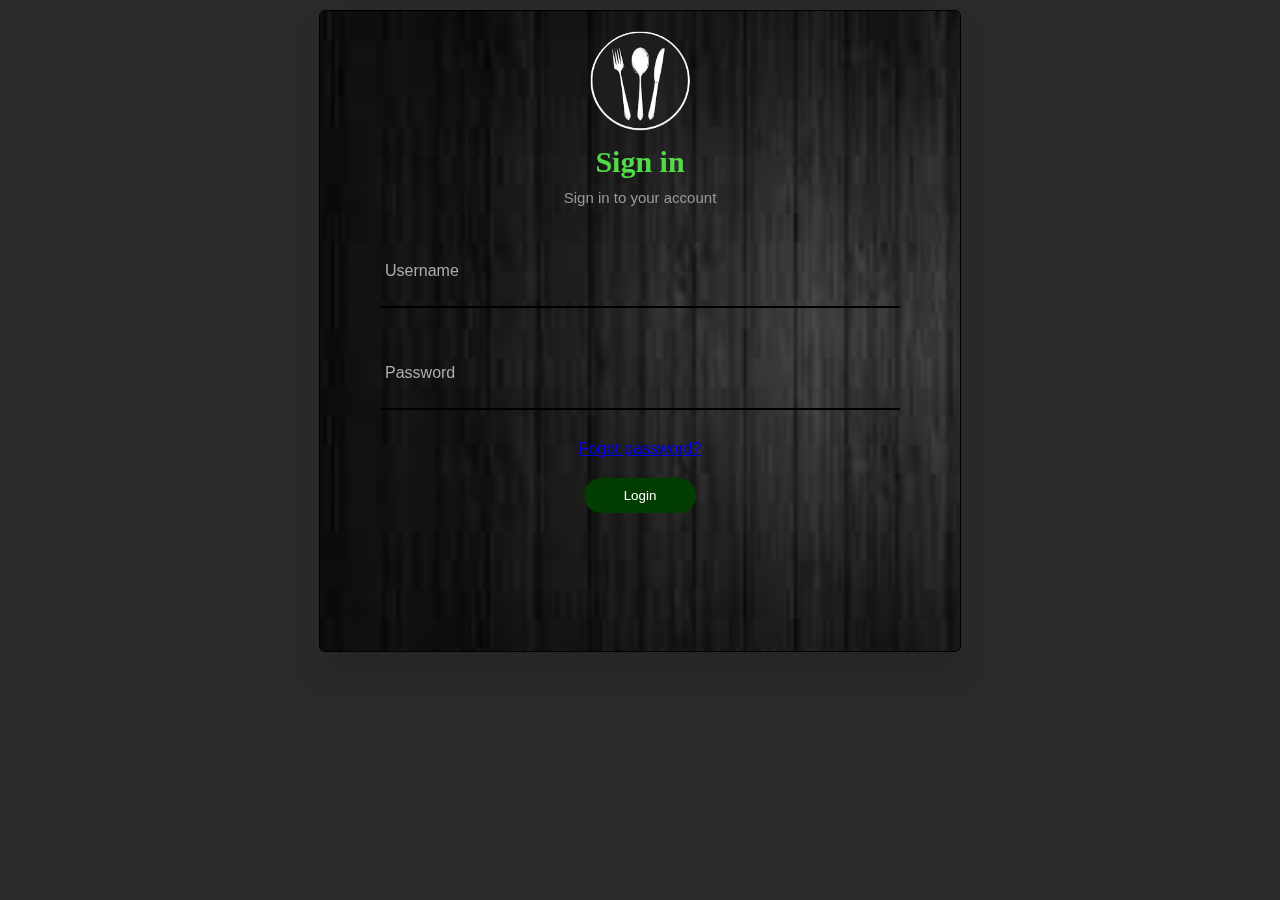
<file: login.html>
<!DOCTYPE html>
<html lang="en">

<head>
    <meta charset="UTF-8">
    <meta name="viewport" content="width=device-width, initial-scale=1.0">
    <title>Document</title>
    <style>
        body {
            font-family: Arial, Helvetica, sans-serif;
            background-color: rgb(43, 42, 42);
            background-repeat: no-repeat;
            background-size: cover;
           

        }

        .center {
            max-width: 600px;
            margin: 10px auto;
            height: 600px;
            padding: 20px;
            background-color: #ffffff;
            border: 1px solid rgb(0, 0, 0);
            box-shadow: 0 20px 30px rgba(0, 0, 0, 0.1);
            border-radius: 5px;
            text-align: center;
            background-image: url("images/1.jpeg");
            background-repeat: no-repeat;
            background-size: cover;


        }

        .center h1 {
            text-align: center;
            padding: 0 0 20px 0;
            border-bottom: 1px solid rgb(0, 0, 0);
        }

        .center form {
            padding: 0 40px;
            box-sizing: border-box;
        }

        form .txt_field {
            position: relative;
            border-bottom: 2px solid black;
            margin: 30px 0;
        }

        .txt_field input {
            width: 100%;
            padding: 0px 50px;
            height: 70px;
            font-size: 16px;
            border: none;
            background: none;
            outline: none;
        }

        .txt_field label {
            position: absolute;
            top: 50%;
            left: 5px;
            color: #adadad;
            transform: translateY(-50%);
            font-size: 16px;
            pointer-events: none;

        }

        .txt_field span::before {
            content: "";
            position: absolute;
            top: 48px;
            left: 0;
            width: 0%;
            height: 2px;
            background: orange;
        }

        .txt_field input:focus~label,
        .txt_field input:valid~label {
            top: -5px;
            color: orange;
        }

        .txt_field input:focus~span::before,
        .txt_field input:valid~span::before {
            width: 100%;

        }

        .login-button {
            background-color: rgb(2, 61, 2);
            color: #ffffff;
            border: none;
            padding: 10px 40px;
            border-radius: 30px;
            cursor: pointer;
            margin: 20px auto;
            display: block;

        }

        .login-button:hover {
            background-color: rgb(5, 107, 5);
            animation: reverse;
        }

        .L {
            font-family: 'Lucida Handwriting', cursive;
            color: #51db47;
            margin-top: 10px;
            margin-bottom: 0px;
            font-size: 30px;
        }

        .S {
            color: rgb(157, 153, 152);
            font-size: 15px;
            margin-top: 10px;
        }
    </style>
</head>

<body>
    <div class="center">
        <img style="width: 100px;height: 100px;left:0px;top:0px;position:relative;mix-blend-mode:lighten;border-radius: 9999px;background: transparent;"
            src="images/loginicon.jpg" />

        <h2 class="L">Sign in</h2>
        <p class="S">Sign in to your account</p>
        <form  action="/login" method="post" id="login-form">

            <div class="txt_field">
                <input type="text" name="username" style="color:white ;" required>
                <label>Username</label>
            </div>
            <div class="txt_field">
                <input type="password"  name="password" style="color: #ffffff;" required>
                <label>Password</label>
            </div>
            <div>
                <a href="#">Fogot password?</a>
                <button class="login-button" type="submit">Login</button>
            </div>
        </form>
    </div>
    <script src="frontend.js"></script>

</body>

</html>
</file>
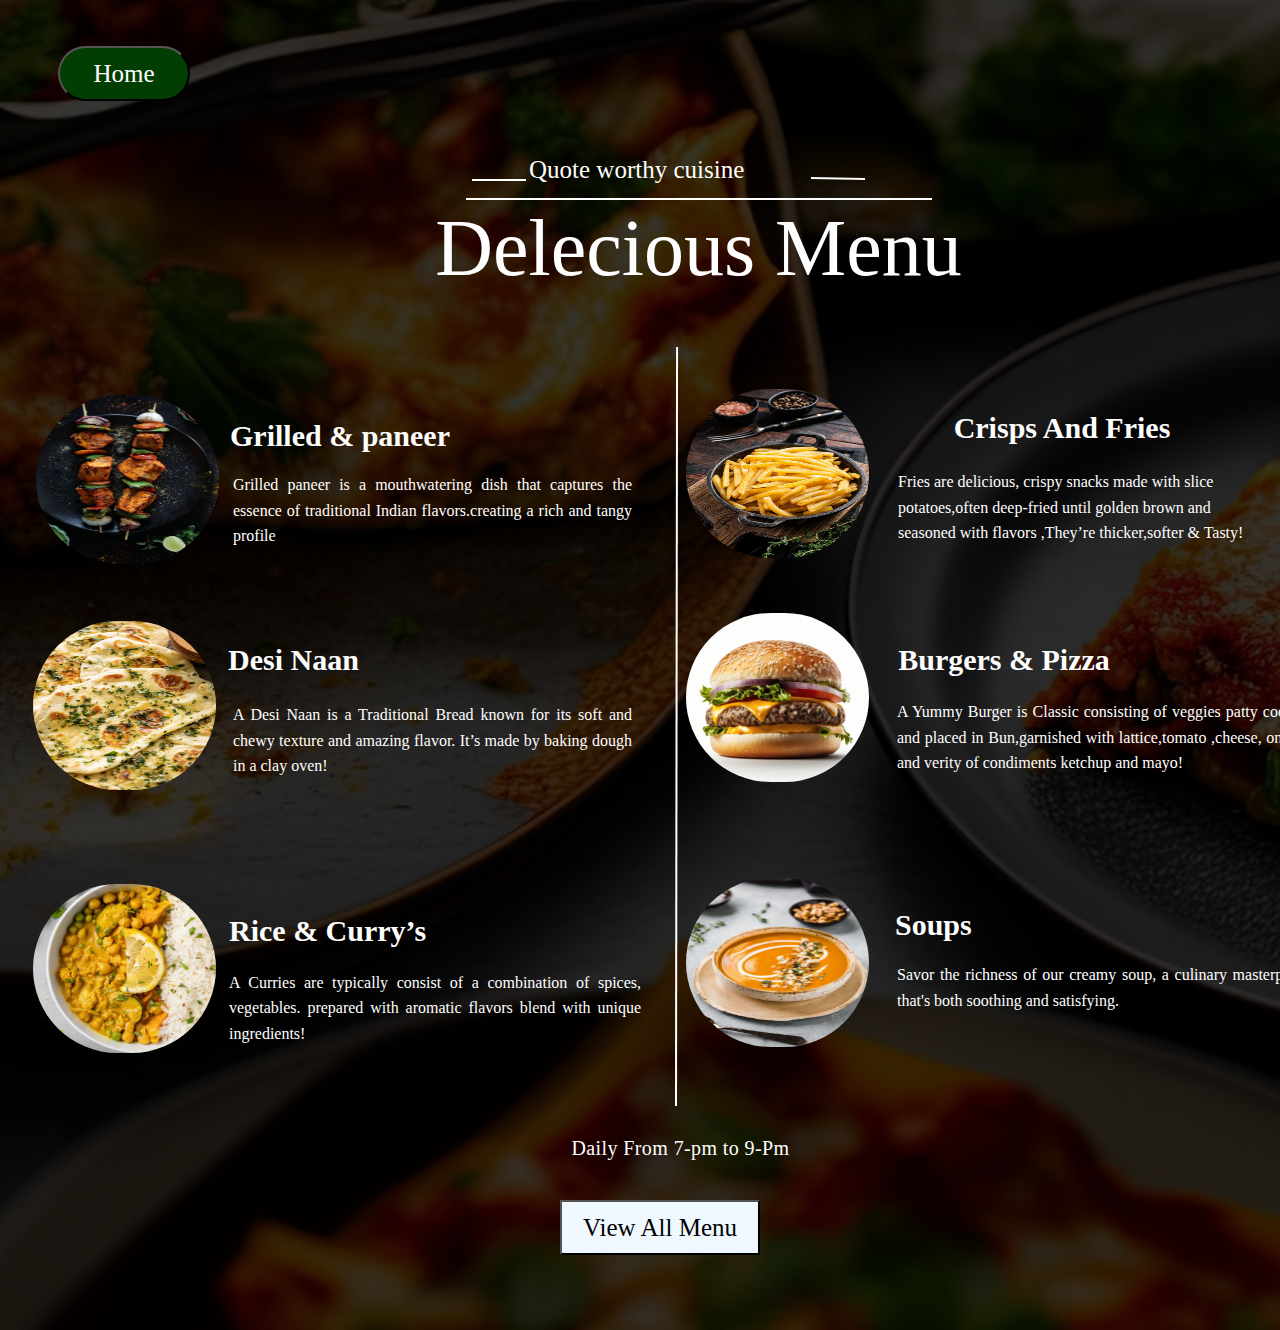
<file: menu.html>
<!DOCTYPE html>
<html lang="en">

<head>
    <meta charset="UTF-8">
    <meta name="viewport" content="width=device-width, initial-scale=1.0">
    <title>Menu page</title>
    <link rel="stylesheet" href="styles.css">
</head>

<body>
    <!--  sample menu  -->
    <div class="ImageFrame"
        style="width: 1549px; height: 1330px; left: 0px; top: 0px; position: absolute;  background-size: cover; background-image: url(images/m1.jpg)">
        <div class="BlackUpperLayer"
            style="width: 100%; height: 100%; position: relative; background: rgba(0, 0, 0, 0.788)">
        
            <div class="DeleciousMenu"
                style="width: 803px; height: 110px; left: 297px; top: 203px; position: absolute; text-align: center; color: #FFFEFE; font-size: 80px; font-family: Kaisei Tokumin; font-weight: 400; word-wrap: break-word">
                Delecious Menu</div>
            <div class="Line1"
                style="width: 464.02px; height: 0px; left: 466.01px; top: 198.40px; position: absolute; border: 1.20px #FFFEFE solid">
            </div>
            <div class="Line3"
                style="width: 52px; height: 0px; left: 472px; top: 179px; position: absolute; border: 1.20px #FFFEFE solid">
            </div>
            <div class="Line4"
                style="width: 52px; height: 0px; left: 865px; top: 180.45px; position: absolute; transform: rotate(-179.01deg); transform-origin: 0 0; border: 1.20px #FFFEFE solid">
            </div>
            <div class="Line2"
                style="width: 757px; height: 0px; left: 675px; top: 1106px; position: absolute; transform: rotate(-89.92deg); transform-origin: 0 0; border: 1.20px #FFFEFE solid">
            </div>


            <img class="menupic rotate" style=" left: 35.50px; top: 394.57px"
                src="images/pann.jpg" />
            <img class="menupic " style=" left: 33px; top: 621px "
                src="images/naan.jpg"  />
            <img class="menupic rotate" style=" left: 686px; top: 389px "
                src="images/french.jpg"/>
            <img class="menupic " style="left: 33px; top: 883.50px"
             src="images/vc.jpg" />
             <img class="menupic" style=" left: 686px; top: 878px"
                src="images/soup.jpg" />
            
            <img class="menupic "  style="left: 686px; top: 613px"
                src="images/tasty-burger-isolated-white-background-fresh-hamburger-fastfood-with-beef-cheese.jpg"/>

            <div class="MenuTopic" style="width: 1043px; height: 370px; left: 230px; top: 156px; position: absolute">
                <div class="GrilledTandoors"
                    style="left: 0px; top: 263px; position: absolute; text-align: center; color: #FFFEFE; font-size: 30px; font-family: Kaisei Tokumin; font-weight: 700; word-wrap: break-word">
                    Grilled & paneer</div>
                <div class="QuoteWorthyCuisine"
                    style="left: 299px; top: 0px; position: absolute; text-align: center; color: #FFFEFE; font-size: 25px; font-family: Kaisei Tokumin; font-weight: 400; word-wrap: break-word">
                    Quote worthy cuisine</div>
                <div class="caption"
                    style="left: 668px; top: 313px; position: absolute; text-align:justify; color: #FFFEFE; font-size: 16px; font-family: Inria Serif; font-weight: 400; word-wrap: break-word">
                    Fries are delicious, crispy snacks made with slice <br />potatoes,often deep-fried until golden
                    brown and <br />seasoned with flavors ,They’re thicker,softer & Tasty! </div>
            </div>
            <div class="caption"
                style="width: 412px; height: 81.18px; left: 229px;  text-align:justify;top: 969.82px; position: absolute; color: #FFFEFE; font-size: 16px; font-family: Inria Serif; font-weight: 400; word-wrap: break-word">
                A Curries are typically consist of a combination of spices, vegetables. prepared with aromatic
                flavors blend with unique ingredients!</div>
            <div class="HotPizza"
                style="left: 895px; top: 908px; position: absolute; text-align: center; color: #FFFEFE; font-size: 30px; font-family: Kaisei Tokumin; font-weight: 700; word-wrap: break-word">
                Soups<br /></div>
            <div class="MenuTopic" style="width: 404px; height: 145px; left: 228px; top: 643px; position: absolute">
                <div class="DesiNaan"
                    style="left: 0px; top: 0px; position: absolute; text-align: justify; color: #FFFEFE; font-size: 30px; font-family: Kaisei Tokumin; font-weight: 700; word-wrap: break-word">
                    Desi Naan</div>
                <div class="caption"
                    style="width: 399.06px; height: 86px; text-align:justify; left: 4.94px; top: 59px; position: absolute; color: #FFFEFE; font-size: 16px; font-family: Inria Serif; font-weight: 400; word-wrap: break-word">
                    A Desi Naan is a Traditional Bread known for its soft and chewy texture and amazing flavor. It’s
                    made by baking dough in a clay oven! </div>
            </div>
            <div class="caption"
                style="width: 399px; height: 86px; left: 233px;  text-align:justify; top: 472px; position: absolute; color: #FFFEFE; font-size: 16px; font-family: Inria Serif; font-weight: 400; word-wrap: break-word">
                Grilled paneer is a mouthwatering dish that captures the essence of traditional Indian
                flavors.creating a rich and tangy profile</div>
            <div class="MenuTopic"
                style="width: 1080px; height: 405.50px; left: 229px; top: 642.50px; position: absolute">
                <div class="BurgersPizza"
                    style="width: 252px; height: 43px; left: 649px; top: 0px; position: absolute; text-align: center; color: #FFFEFE; font-size: 30px; font-family: Kaisei Tokumin; font-weight: 700; word-wrap: break-word">
                    Burgers & Pizza</div>
                <div class="TandoorS"
                    style="width: 241px; height: 60px; left: 40px; top: 235.50px; position: absolute; text-align: center; color: #FFFEFE; font-size: 30px; font-family: Kaisei Tokumin; font-weight: 700; word-wrap: break-word">
                    <br />
                </div>
                <div class="RiceCurryS"
                    style="left: 0px; top: 271.50px; position: absolute; color: #FFFEFE; font-size: 30px; font-family: Kaisei Tokumin; font-weight: 700; word-wrap: break-word">
                    Rice & Curry’s</div>
                <div class="caption"
                    style="width: 412px; height: 86px; text-align:justify; left: 668px; top: 56.50px; position: absolute; color: #FFFEFE; font-size: 16px; font-family: Inria Serif; font-weight: 400; word-wrap: break-word">
                    A Yummy Burger is Classic consisting of veggies patty cooked and placed in Bun,garnished with
                    lattice,tomato ,cheese, onions and verity of condiments ketchup and mayo! </div>
                <div class="caption"
                    style="width: 412px; height: 86px;  text-align:justify;left: 668px; top: 319.50px; position: absolute; color: #FFFEFE; font-size: 16px; font-family: Inria Serif; font-weight: 400; word-wrap: break-word">
                    Savor the richness of our creamy soup, a culinary masterpiece that's both soothing and satisfying. </div>
            </div>
            <a href="allmenu.html">
            <button  class="btn" style="width: 200px; left: 560px; top: 1200px; position: absolute; text-align: center; color: #000000; font-size: 25px; font-family: Kaisei Decol; font-weight: 400; background-color: aliceblue; border-radius: 0px;">
               View All Menu
            </button>
            </a>
            <div class="DailyFrom7PmTo9Pm"
                style="width: 289px; left: 536px; top: 1137px; position: absolute; text-align: center; color: #FFFEFE; font-size: 20px; font-family: Inria Serif; font-weight: 400; letter-spacing: 0.40px; word-wrap: break-word">
                Daily From 7-pm to 9-Pm</div>
            <div class="CrispsAndFries"
                style="width: 238px; height: 40px; left: 943px; top: 411px; position: absolute; text-align: center; color: #FFFEFE; font-size: 30px; font-family: Kaisei Tokumin; font-weight: 700; word-wrap: break-word">
                Crisps And Fries</div>
            
            <a href="index.html">
               <button class="btn" style="width: 132px; left: 58px; top: 46px; position: absolute; text-align: center; color: #FFFEFE; font-size: 25px; font-family: Kaisei Decol; font-weight: 400; word-wrap: break-word">
                Home</button>
               </a>

            
            <div class="Frame4" style="width: 18px; height: 136px; left: 403px; top: 1051px; position: absolute"></div>
            
        </div>
    </div>
    <script src="frontend.js"></script>

</body>

</html>
</file>
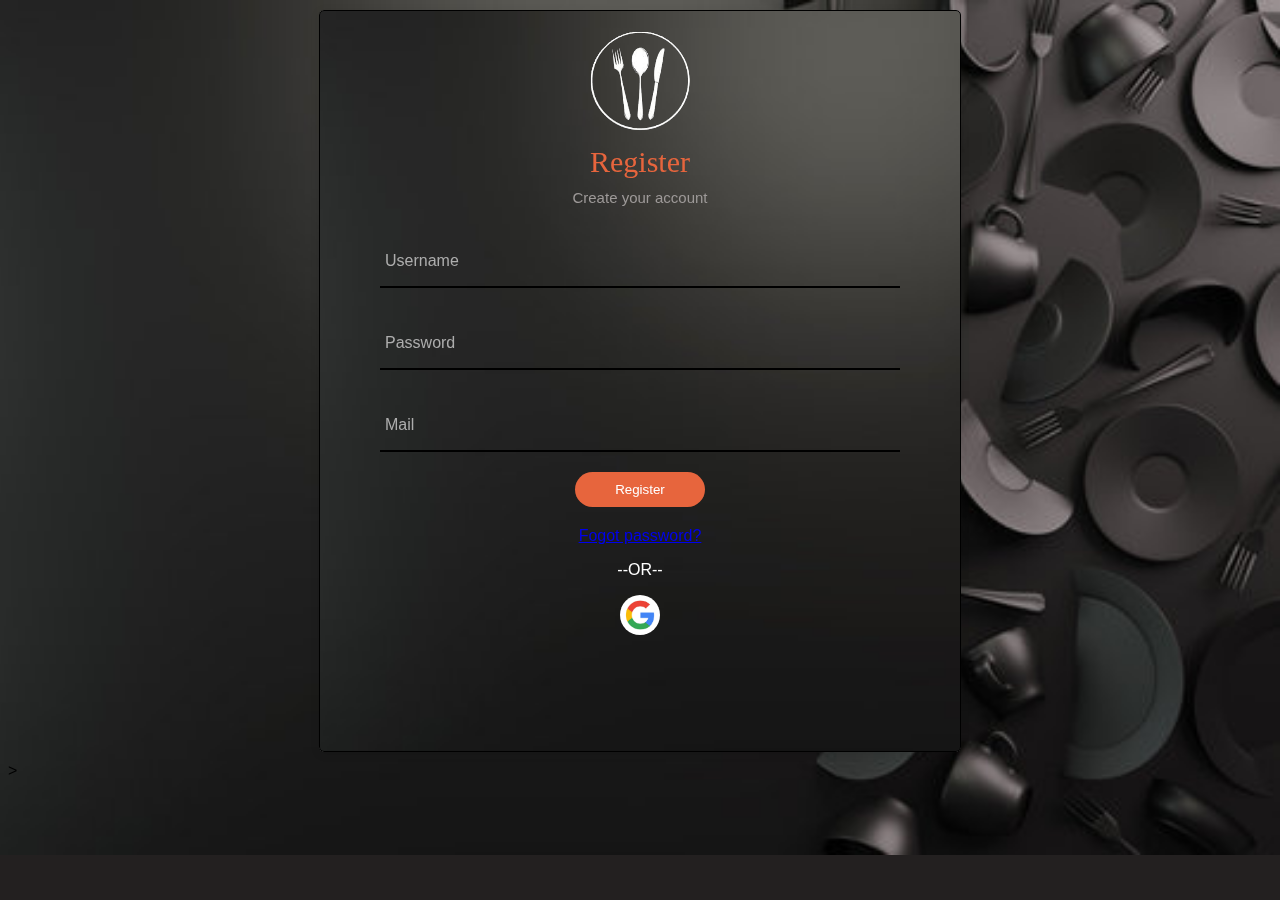
<file: register.html>
<!DOCTYPE html>
<html lang="en">
<head>
    <meta charset="UTF-8">
    <meta name="viewport" content="width=device-width, initial-scale=1.0">
    <title>Document</title>
    <style>
        body {
            font-family: Arial, Helvetica, sans-serif;
            background-color: rgb(35, 32, 32);
            background-repeat: no-repeat;
        background-size: 100%;
        background-image: url("images/register.jpg");
       
        }

        .center {
            max-width: 600px;
            margin: 10px auto;
            height: 700px;
            padding: 20px;
            background-color: #ffffff;
            border: 1px solid rgb(0, 0, 0);
            box-shadow: 0 2px 10px rgba(0, 0, 0, 0.1);
            border-radius: 5px;
         text-align: center; background-image: url("images/register.jpg") ;
            background-repeat: no-repeat;
        background-size: cover;


        }
        .center h1{
            text-align: center;
            padding: 0 0 20px 0;
           border-bottom: 1px solid silver;
        }
        .center form{
          padding: 0 40px;
          box-sizing: border-box;
        }
        form .txt_field{
            position: relative;
            border-bottom: 2px solid black;
            margin: 30px 0;
        }
        .txt_field input{
            width: 100%;
            padding: 0px 50px;
            height: 50px;
            font-size: 16px;
            border: none;
            background: none;
            outline: none;
        }.txt_field label{
            position: absolute;
            top: 50%; 
            left: 5px;
            color: #adadad;
            transform: translateY(-50%); 
            font-size: 16px;
            pointer-events: none;

}

.txt_field span::before{
     content:"";
     position: absolute;
     top: 48px;
     left: 0;
     width: 0%;
     height: 2px;
     background:#E7653D ;
        }
        .txt_field input:focus ~ label,
        .txt_field input:valid~label{
            top: -5px;
            color: #E7653D;
        }
        .txt_field input:focus~span::before,
        .txt_field input:valid~span::before{
            width: 100%;

        }
        .register-button {
            background-color: #E7653D;
            color: #ffffff;
            border: none;
            padding: 10px 40px;
            border-radius: 30px;
            cursor: pointer;
 margin:20px auto;
 display: block;

        }

        .register-button:hover {
            background-color: rgb(180, 134, 104);
            animation: reverse ;
        }
        .L{
            font-family: 'Lucida Handwriting',cursive;
            color: #E7653D;
            margin-top: 10px;
            margin-bottom: 0px;
            font-size: 30px;
        }
        .S{
            color: rgb(157, 153, 152);
            font-size: 15px;
            margin-top: 10px;
        }
        

    </style>
</head>
<body>
    <div class="center">
        <img style="width: 100px;height: 100px;left:0px;top:0px;position:relative;mix-blend-mode:lighten;border-radius: 9999px;background: transparent;"src="images/loginicon.jpg"/>
        
        <p class="L">Register</p>
        <p class="S">Create your account</p>
        <form action='/register' method="POST">
            
            <div class="txt_field">      
                <input type="text" name="username" required>        
                <label>Username</label>        
                </div>
                <div class="txt_field">        
                  <input type="password" name="password" required>      
                  <label>Password</label>
                </div>
               
                  <div class="txt_field" style="margin-bottom: 10px;">        
                    <input type="email" name="email" required>      
                    <label>Mail</label>
                  </div>
                  
               <div>  
                  <button class="register-button" type="submit">Register</button>
               </div>
              
                <a href="#"  >Fogot password?</a>
        
               <p style="color: rgb(255, 255, 255);">--OR--</p>
               <a href="#">
               <img className="Ellipse2" style="width: 40px;height: 40px; left: 400; top: 650; position: relative; border-Radius: 20px;" src="images/googleicon.jpg" />
        </a>
            </form>
    </div>
        <script src="frontend.js"></script>

</body>>
</html>
</file>
<file: styles.css>
body {
    margin: 0;
    padding: 0;
}

.Desktop1 {
    width: 100%;
    height: 100%;
    position: relative;
    background: white;
    
}
html{
    scroll-behavior: smooth;
}
.Rectangle11 {
    width: 1440px;
    height: 1348px;
    left: 0px;
    top: 2000px;
    position: absolute;
    box-shadow: 6px 4px 4px rgba(0, 0, 0, 0.25);
}

.NavBarLinks {
    z-index: 1000;
    /* Set a high z-index value */
}

.Hero {
    width: 1540px;
    height: 860px;
    position: relative;
    overflow: hidden;
    /* Hide overflowing content from slides */
}

.slideshow-container {
    width: 100%;
    height: 120vh;
    position: relative;
    overflow: hidden;
}

.slide {
    width: 100%;
    height: 100%;
    background-size: cover;
    background-repeat: no-repeat;
    position: absolute;
    animation: fade 5s ease-in-out infinite;
    /* Adjust the duration as needed */
}

.fade {
    animation-name: fade;
}

@keyframes fade {

    0%,100% {
        opacity: 0.3;
    }

    20%,80% {
        opacity: 1;
    }
}


.Rectangle1 {
    width: 100%;
    height: 100%;
    background: rgba(0, 0, 0, 0.50);
    position: absolute;
    top: 0;
    left: 0;
}

.Group1 {
    text-align: center;
    color: #fff;
    z-index: 3;
}

.caption {
    width: 700px;
    height: 84px;
    left: 30px;
    top: 139px;
    position: absolute;
    text-align: center;
    color: white;
    font-size: 16px;
    font-family: sans-serif;
    font-weight: 400;
    text-shadow: 2in;
    line-height: 25.60px;
    word-wrap: break-word;
}


.btn {
    width: 190px;
    height: 55px;
    left: 286px;
    font-size: 18px;
    top: 257px;
    position: absolute;
    background: rgb(2, 61, 2);
    border-radius: 1000px;
    overflow: hidden;
    text-align: center;
    cursor: pointer;
    transition: background-color 0.3s, transform 0.3s;


}

.btn:hover {
    background-color: #5bca5d;
    transform: translateY(5px);
}

.heading {
    left:100px;
    display: inline;
    top: 0px;
    position: absolute;
    color: white;
    font-size: 96px;
    font-family: Oleo Script Swash Caps;
    font-weight: 400
}


/* // css of menu page  */
.imgFrame {
    width: 100%;
    height: 100%;
    position: relative;
    background-image: url(/images/tasty-burger-isolated-white-back-hamburger-fastfood-with-beef-cheese.jpg);
}

.Frame2 {

    width: 100%;
    height: 100%;
    position: relative;
    background: rgb(0, 0, 0);
}

.menupic {
    width: 183px;
    height: 169px;
    position: absolute;
    border-radius: 9999px;
}

/* Style for the navigation bar */
.NavBarLinks {
    width: 1440px;
    height: 120px;
    left: 10px;
    top: 0px;
    position: absolute;
    background: rgba(7.64, 7.54, 7.54, 0);
}

/* Style for the logo */
.Logo {
    width: 70px;
    height: 54px;
    margin: 33px 0 0 120px;
}

/* Style for the navigation links */
.NavLinks {
    position: absolute;
    left: 600px;
    top: 55px;
    display: flex;
    justify-content: flex-start;
    align-items: flex-start;
    gap: 25px;
}

.NavLinks a {
    font-size: 25px;
    /* font size */
}
.NavLinks a:hover {
    font-size: 30px;
color: #51db47;
    
}
/* Style for individual navigation links */

.Link {
    color: white;
    font-size: 14px;
    font-family: Poppins;
    font-weight: 400;
    text-decoration: underline;
    word-wrap: break-word;
}
.Service-Section {
    display: flex;
    align-items: center;
    /* Set appropriate widths, heights, margins, and padding here */
  }

 
/* Add styles for the popup */
/* Style for the popup container */
/* Style for the larger popup container */
.popup {
    position: fixed;
    top: 40%;
    left: 50%;
    transform: translate(-50%, -50%);
    background-color:black;
    padding: 100px;
    box-shadow: 0 0 20px rgb(220, 220, 220);
    border-radius: 10px;
    z-index: 1000;
    max-width: 600px;
    text-align: center;
}

/* Style for the popup heading */
.popup h2 {
    font-size: 38px;
    color: #d3cbcb;
    margin-top:0px ;
    margin-bottom: 36px;
}

.popup h3 {
    
    color: #d3cbcb;
    margin-bottom: 3px;
}
/* Style for the popup buttons */
.popup button {
    padding: 12px 24px;
    font-size: 18px;
    background-color: #613325;
    color: #fff;
    border: none;
    border-radius: 5px;
    cursor: pointer;
    margin: 10px;
    transition: background-color 0.3s, transform 0.3s;
}

.popup button:hover {
    background-color: #816d69;
    transform: translateY(5px);
}

/* Style for the text below the buttons */
.popup-text {
    font-size: 18px;
    color: #fefefe;
    margin-top: 20px;
}

/* Center the buttons and text horizontally */
.popup-content {
    display: flex;
    flex-direction: column;
    align-items: center;
}

    @keyframes spin {
        from {
            transform: rotate(0deg);
        }
        to {
            transform: rotate(360deg);
        }
    }

    /* Apply the animation to the "rotate" class */
    .rotate {
        animation: spin 10s linear infinite; /* Adjust the duration (10s) as needed */
    }

    .Rectangleservice{
        transition: box-shadow 0.3s ease;
    } 
    .Rectangleservice:hover{
        box-shadow:  0 0 50px rgba(255, 255, 255, 0.5);
    }
</file>
